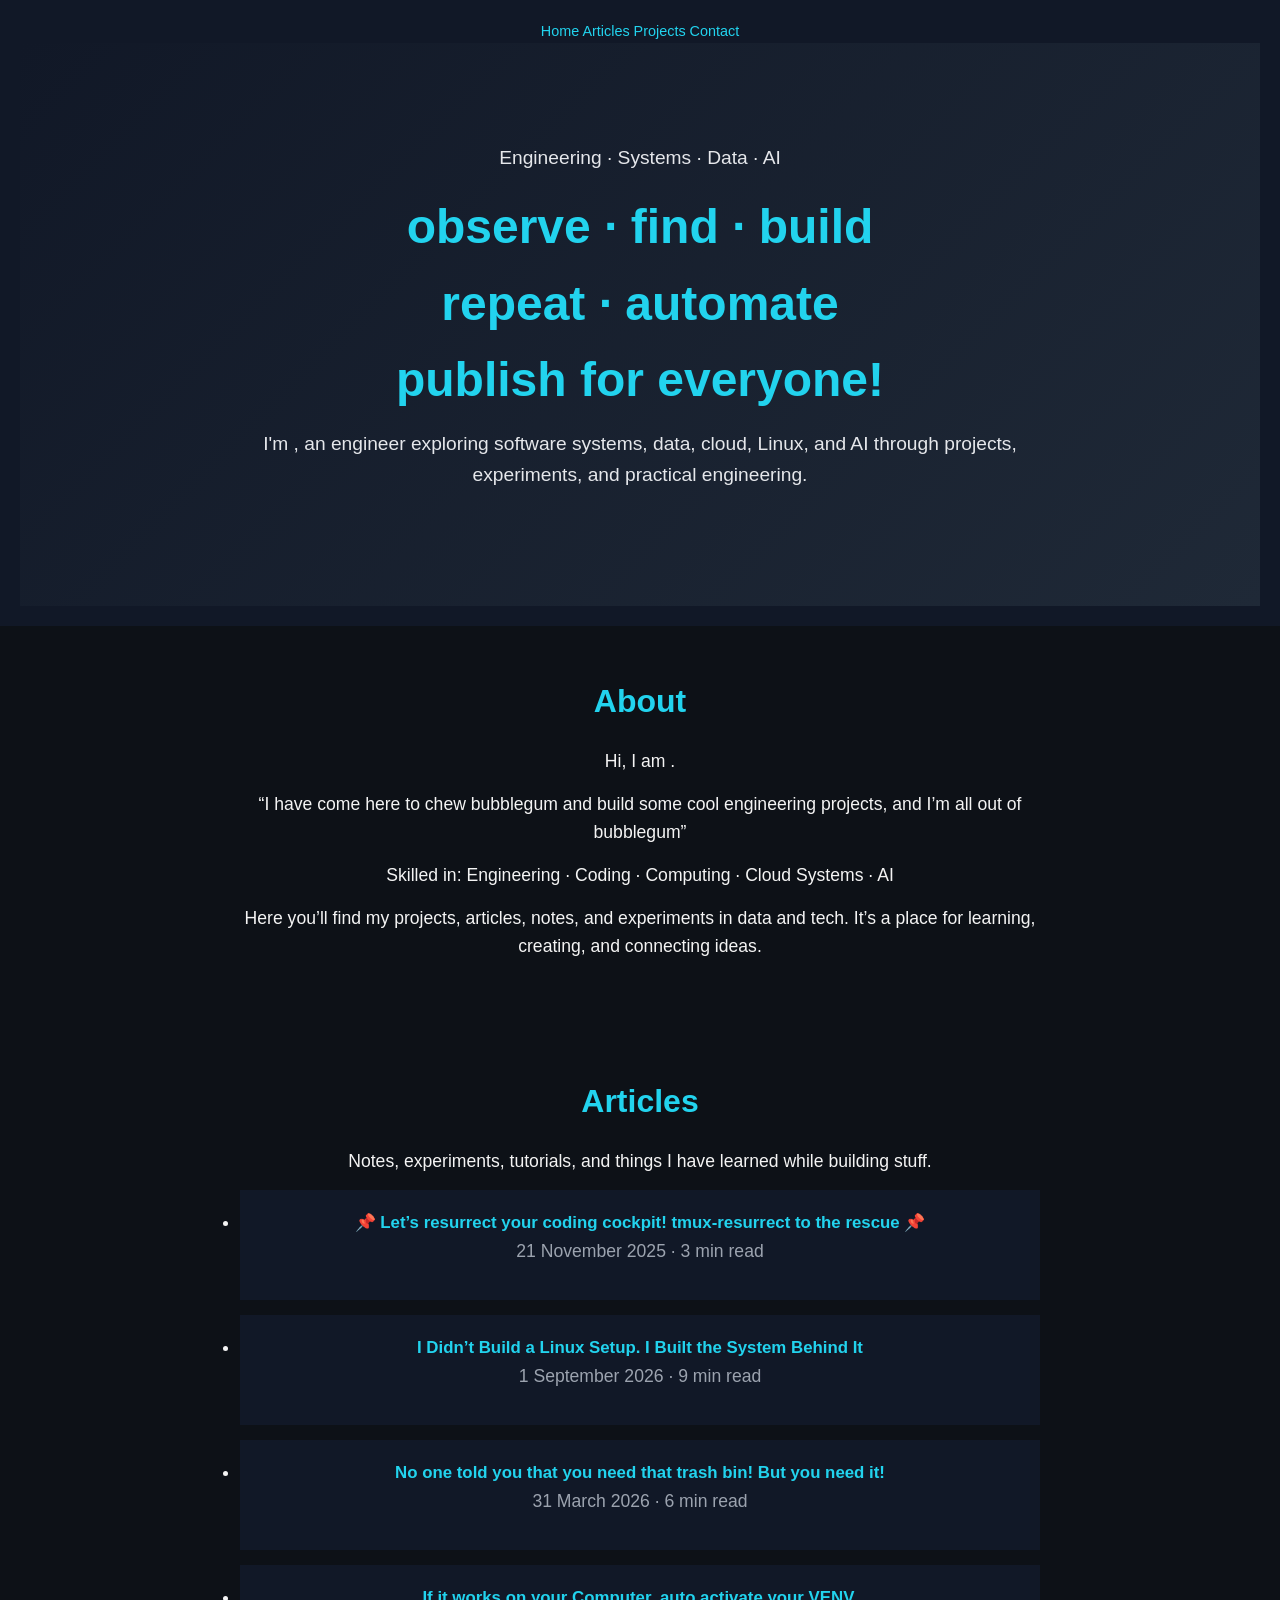
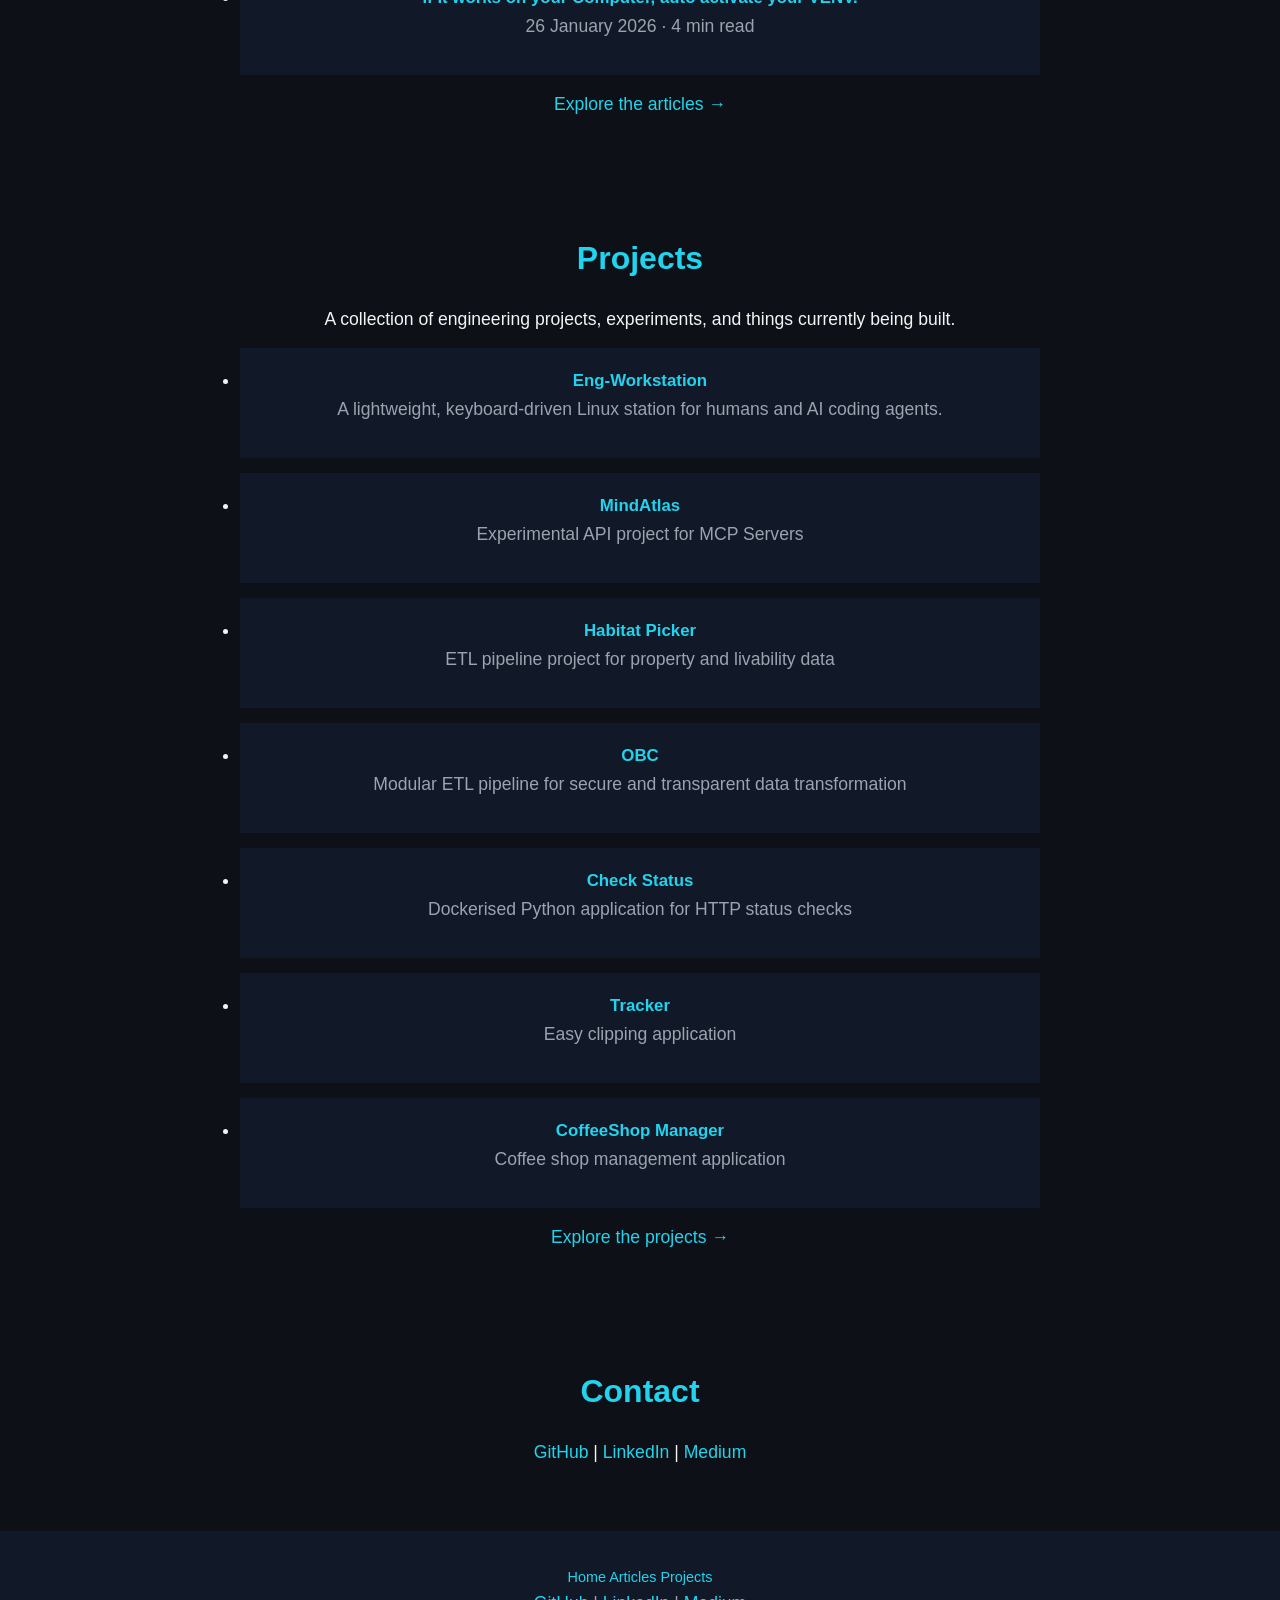
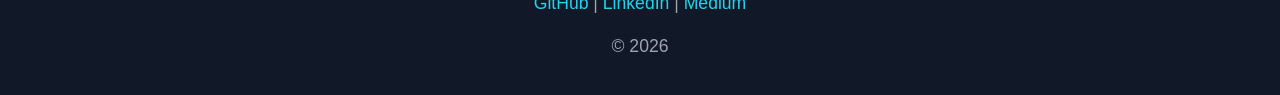
<file: index.html>
<!DOCTYPE html>
<html lang="en">
<head>
    <meta charset="UTF-8">

    <meta
        name="viewport"
        content="width=device-width, initial-scale=1.0"
    >

    <meta
        name="description"
        content="Software systems and engineering projects, articles, notes, and experiments."
    >

    <meta
        name="author"
        content="<ME>"
    >

    <title><ME> | A Data Access Layer</title>

    <link rel="canonical" href="https://www.<page_url>/">

    <meta property="og:title" content="<ME> | A Data Access Layer">
    <meta
        property="og:description"
        content="Software systems and engineering projects, articles, notes, and experiments."
    >
    <meta property="og:type" content="website">
    <meta property="og:url" content="https://www.<page_url>/">

    <link rel="stylesheet" href="/style.css">

    <link
        rel="apple-touch-icon"
        sizes="180x180"
        href="/images/home/logo.png"
    >

    <link
        rel="icon"
        type="image/png"
        sizes="192x192"
        href="/images/home/logo.png"
    >
</head>

<body>

<header class="site-header">

    <nav class="site-nav" aria-label="Main navigation">
        <a href="/">Home</a>
        <a href="/articles/">Articles</a>
        <a href="/#projects">Projects</a>
        <a href="/#contact">Contact</a>
    </nav>

    <div class="header-image-container"></div>

    <section class="hero" aria-labelledby="hero-title">

        <p class="hero-kicker">
            Engineering · Systems · Data · AI
        </p>

        <h1 id="hero-title">
            observe · find · build
            <br>
            repeat · automate
            <br>
            publish for everyone!
        </h1>

        <p class="hero-intro">
            I'm <ME>, an engineer exploring software systems,
            data, cloud, Linux, and AI through projects,
            experiments, and practical engineering.
        </p>

    </section>

</header>


<main>

    <!-- About -->

    <section class="about" id="about">

        <h2>About</h2>

        <p>
            Hi, I am <ME>.
        </p>

        <p>
            “I have come here to chew bubblegum and build some cool engineering projects, and I’m all out of bubblegum”
        </p>

        <p>
            Skilled in: Engineering · Coding · Computing · Cloud Systems · AI
        </p>

        <p>
            Here you’ll find my projects, articles, notes, and
            experiments in data and tech. It’s a place for learning,
            creating, and connecting ideas.
        </p>

    </section>


    <!-- Articles -->

    <section class="articles" id="articles">

        <h2>Articles</h2>

        <p>
            Notes, experiments, tutorials, and things I have learned
            while building stuff.
        </p>
            <ul class="article-list">

                <li class="article-list-item">
                    <article>
                        <header>
                            <h3>
                                <a href="/articles/tmux-resurrect/">
                                    📌 Let’s resurrect your coding cockpit! tmux-resurrect to the rescue 📌
                                </a>
                            </h3>

                            <p class="article-meta">
                                <time datetime="2025-11-21">
                                    21 November 2025
                                </time>
                                · 3 min read
                            </p>
                        </header>
                    </article>
                </li>

                <li class="article-list-item">
                    <article>
                        <header>
                            <h3>
                                <a href="/articles/linux-setup/">
                                    I Didn’t Build a Linux Setup. I Built the System Behind It
                                </a>
                            </h3>

                            <p class="article-meta">
                                <time datetime="2026-09-01">
                                    1 September 2026
                                </time>
                                · 9 min read
                            </p>
                        </header>
                    </article>
                </li>

                <li class="article-list-item">
                    <article>
                        <header>
                            <h3>
                                <a href="/articles/trash-bin/">
                                    No one told you that you need that trash bin! But you need it!
                                </a>
                            </h3>

                            <p class="article-meta">
                                <time datetime="2026-03-31">
                                    31 March 2026
                                </time>
                                · 6 min read
                            </p>
                        </header>
                    </article>
                </li>

                <li class="article-list-item">
                    <article>
                        <header>
                            <h3>
                                <a href="/articles/auto-activate-venv/">
                                    If it works on your Computer, auto activate your VENV.
                                </a>
                            </h3>

                            <p class="article-meta">
                                <time datetime="2026-01-26">
                                    26 January 2026
                                </time>
                                · 4 min read
                            </p>
                        </header>
                    </article>
                </li>
            </ul>

        <p>
            <a href="/articles/">
                Explore the articles →
            </a>
        </p>

    </section>


    <!-- Projects -->
    <section class="projects" id="projects">

        <h2>Projects</h2>

        <p>
            A collection of engineering projects, experiments,
            and things currently being built.
        </p>

        <ul class="project-list">

            <li class="project-list-item">
                <article>
                    <header>
                        <h3>
                            <a
                                href="https://github.com/<USER>/experimental_linux"
                                target="_blank"
                                rel="noopener noreferrer"
                            >
                                Eng-Workstation
                            </a>
                        </h3>
                            <p class="project-description">
                                A lightweight, keyboard-driven Linux station for humans and AI coding agents.
                            </p>
                    </header>
               </article>
            </li>

            <li class="project-list-item">
                <article>
                    <header>
                        <h3>
                            <a
                                href="https://github.com/<USER>/MindAtlas"
                                target="_blank"
                                rel="noopener noreferrer"
                            >
                                MindAtlas
                            </a>
                        </h3>
                            <p class="project-description">
                                Experimental API project for MCP Servers
                            </p>
                    </header>
               </article>
            </li>

            <li class="project-list-item">
                <article>
                    <header>
                        <h3>
                            <a
                                href="https://github.com/<USER>/Habitat_Picker"
                                target="_blank"
                                rel="noopener noreferrer"
                            >
                                Habitat Picker
                            </a>
                        </h3>
                            <p class="project-description">
                                ETL pipeline project for property and livability data
                            </p>
                    </header>
                </article>
            </li>

            <li class="project-list-item">
                <article>
                    <header>
                        <h3>
                            <a
                                href="https://github.com/<USER>/OBC"
                                target="_blank"
                                rel="noopener noreferrer"
                            >
                                OBC
                            </a>
                        </h3>
              
                        <p class="project-description">
                            Modular ETL pipeline for secure and transparent data transformation
                        </p>
                    </header>
                </article>
            </li>

            <li class="project-list-item">
                <article>
                    <header>
                        <h3>
                            <a
                                href="https://github.com/<USER>/check_status"
                                target="_blank"
                                rel="noopener noreferrer"
                            >
                                Check Status
                            </a>
                        </h3>

                        <p class="project-description">
                            Dockerised Python application for HTTP status checks
                        </p>
                    </header>
                </article>
            </li>

            <li class="project-list-item">
                <article>
                    <header>
                        <h3>
                            <a
                                href="https://github.com/<USER>/Tracker"
                                target="_blank"
                                rel="noopener noreferrer"
                            >
                                Tracker
                            </a>
                        </h3>

                        <p class="project-description">
                            Easy clipping application
                        </p>
                    </header>
                </article>
            </li>

            <li class="project-list-item">
                <article>
                    <header>
                        <h3>
                            <a
                                href="https://github.com/<USER>/CoffeeShop_Manager"
                                target="_blank"
                                rel="noopener noreferrer"
                            >
                                CoffeeShop Manager
                            </a>
                        </h3>

                        <p class="project-description">
                            Coffee shop management application
                        </p>
                    </header>
                </article>
            </li>

        </ul>

        <p>
            <a href="https://github.com/<USER>" target="_blank">
                Explore the projects →</a>         <!-- later redirect internal -->
        </p>

    </section>

    <!-- Contact Section -->
    <section class="contact" id="contact">
        <h2>Contact</h2>
            <p>
              <a href="https://github.com/<USER>"         target="_blank">GitHub</a> |
              <a href="https://www.linkedin.com/in/<linkedin_url>" target="_blank">LinkedIn</a> |
              <a href="https://medium.com/@<USER>"        target="_blank">Medium</a>
            </p>
    </section>

</main>

<!-- Decorative Footer -->
<footer class="site-footer">

    <div class="footer-image-container"></div>

    <div class="footer-content">

        <p class="footer-site-name">
            <page_url>
        </p>

        <nav class="footer-nav" aria-label="Footer navigation">
            <a href="/">Home</a>
            <a href="/articles/">Articles</a>
            <a href="/#projects">Projects</a>
        </nav>

        <p class="footer-links">
            <a
                href="https://github.com/<USER>"
                target="_blank"
                rel="noopener noreferrer"
            >
                GitHub
            </a>
            |
            <a
                href="https://www.linkedin.com/in/<linkedin_url>"
                target="_blank"
                rel="noopener noreferrer"
            >
                LinkedIn
            </a>
            |
            <a
                href="https://medium.com/@<USER>"
                target="_blank"
                rel="noopener noreferrer"
            >
                Medium
            </a>
        </p>

        <p class="footer-copyright">
            © 2026 <ME>
        </p>

    </div>

</footer>

</body>
</html>
</file>
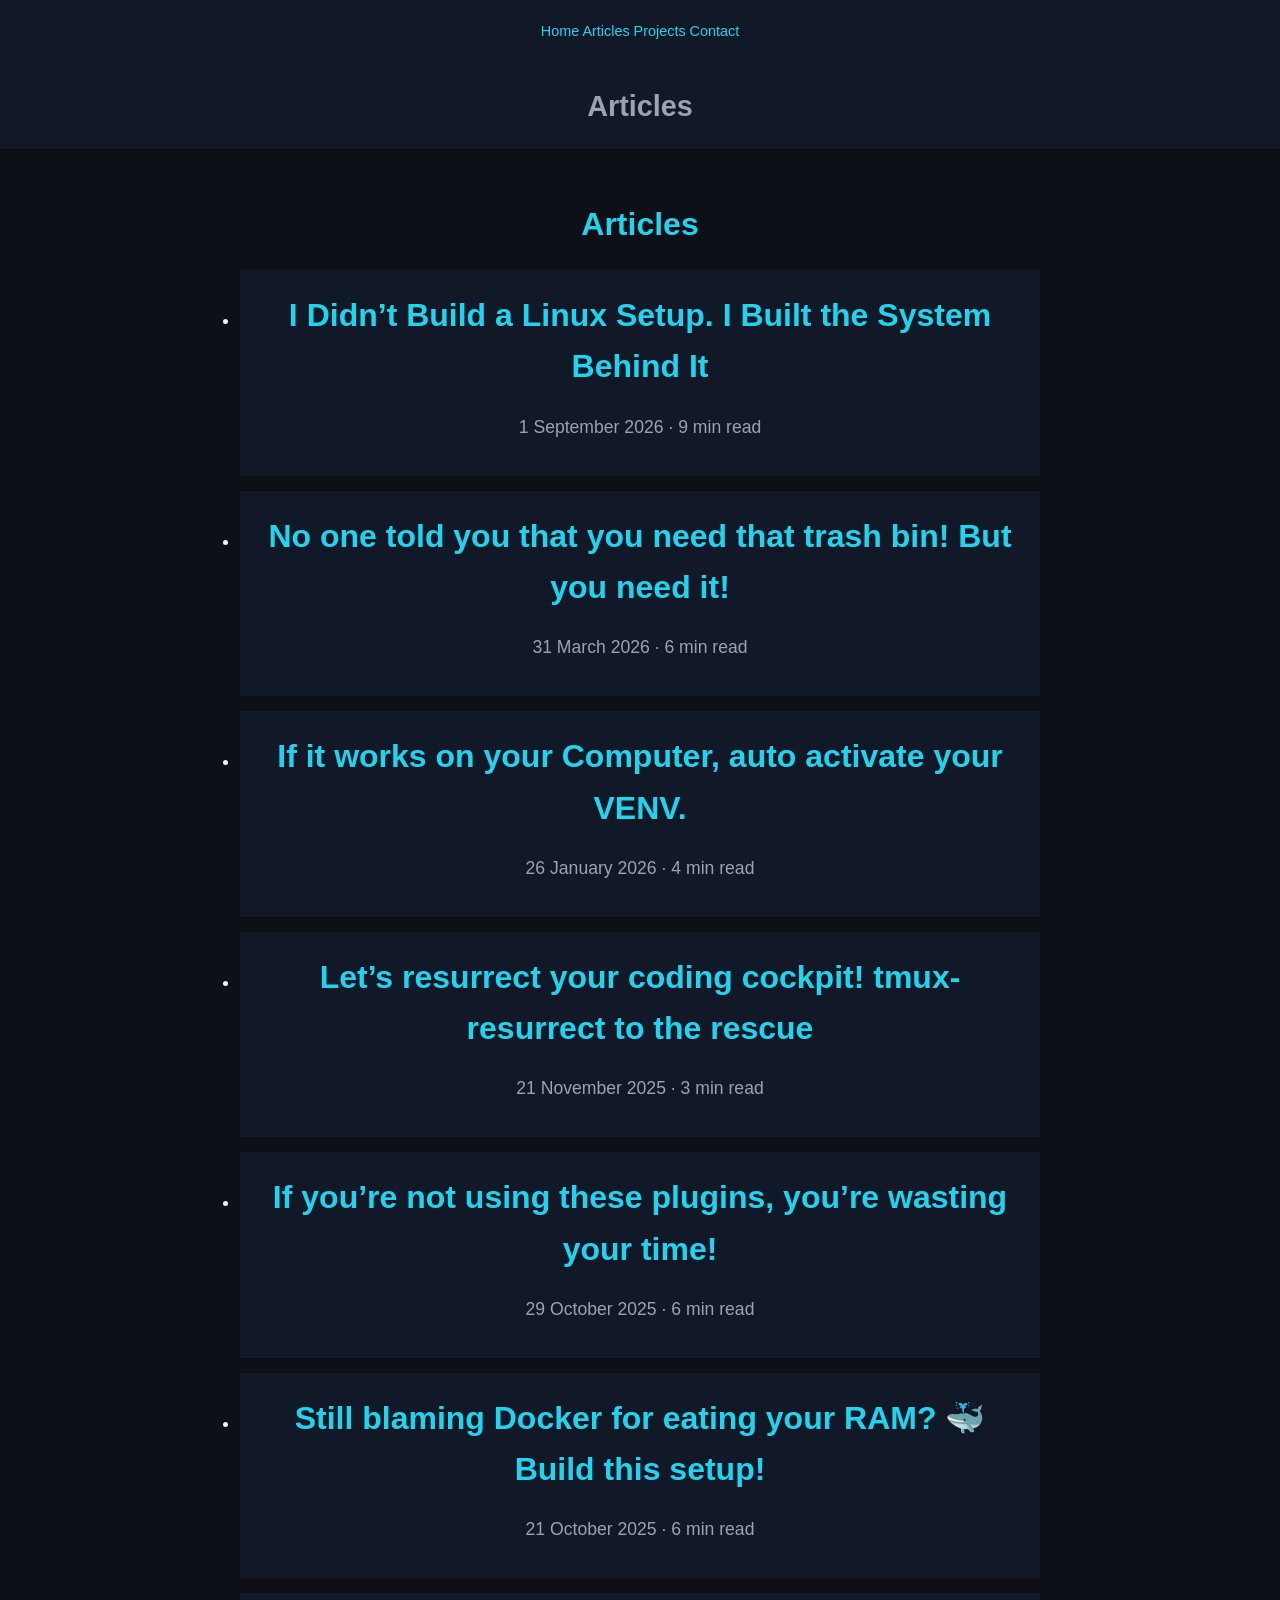
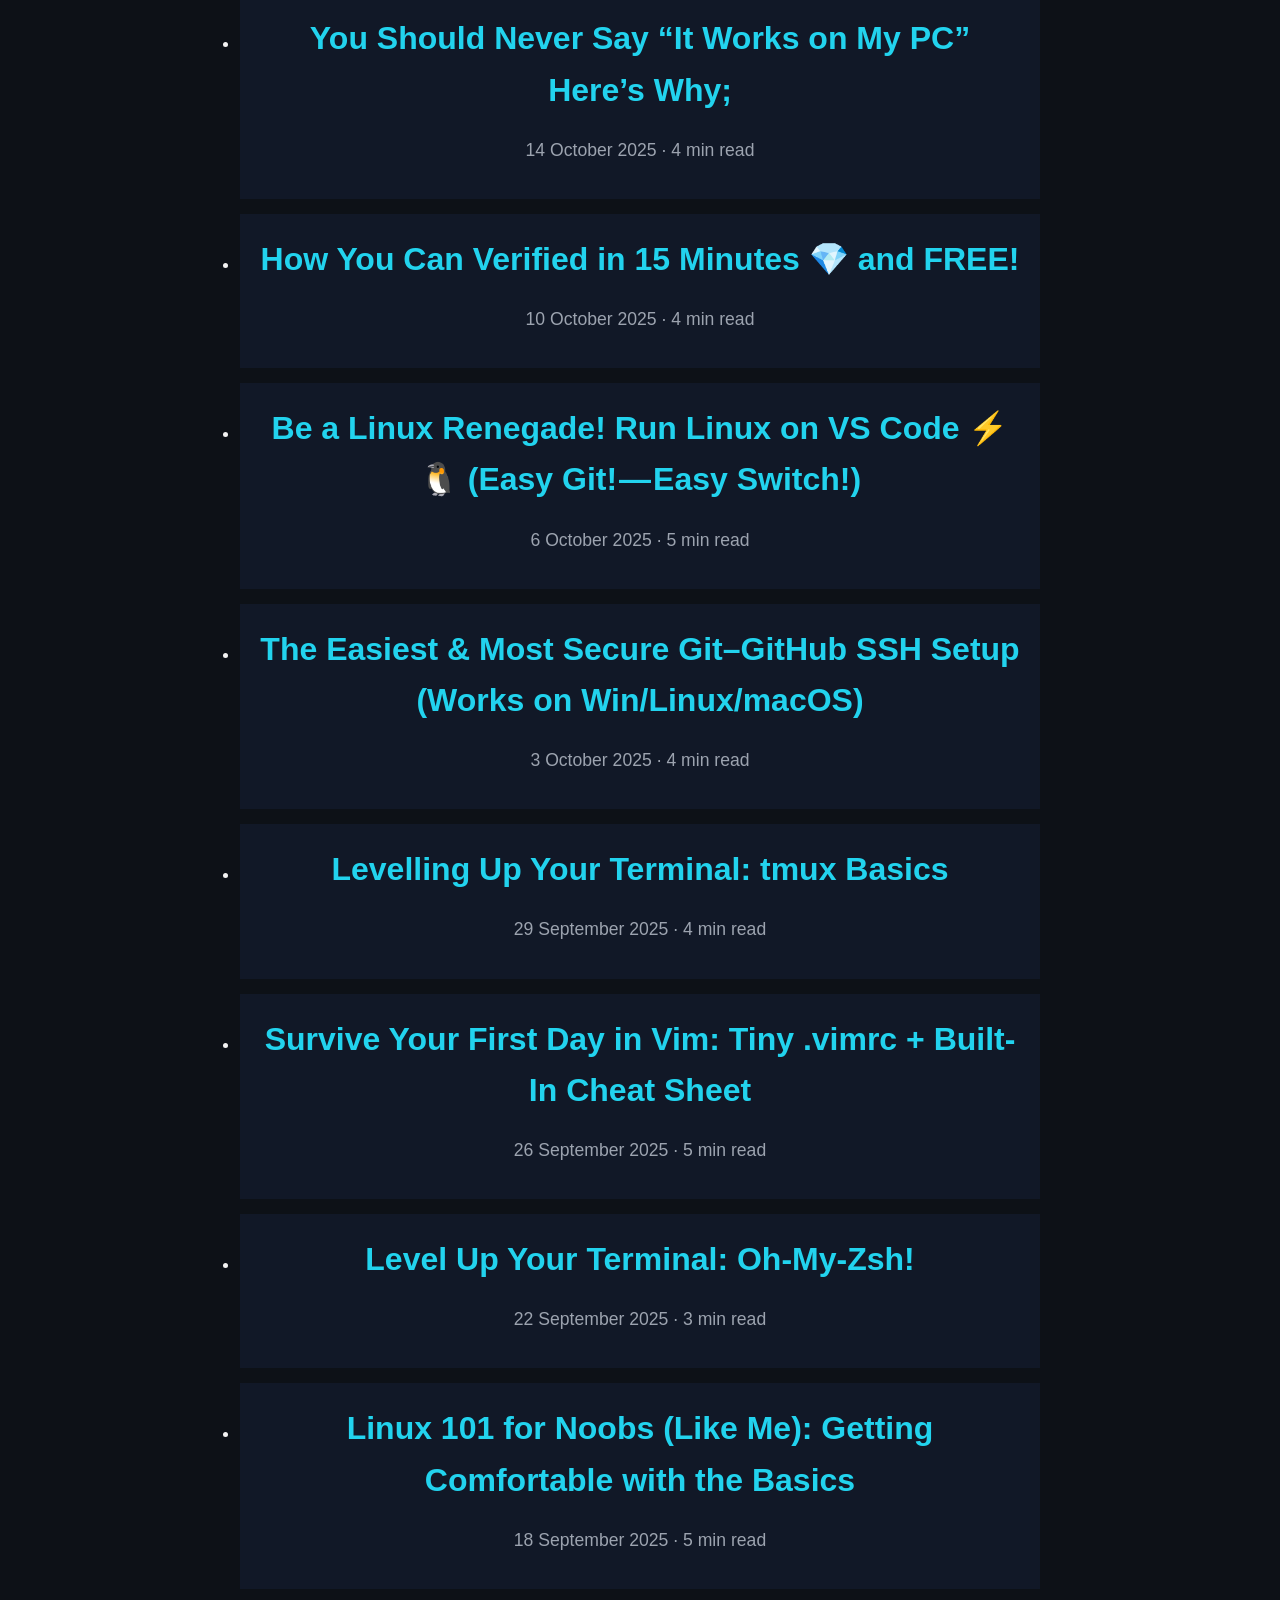
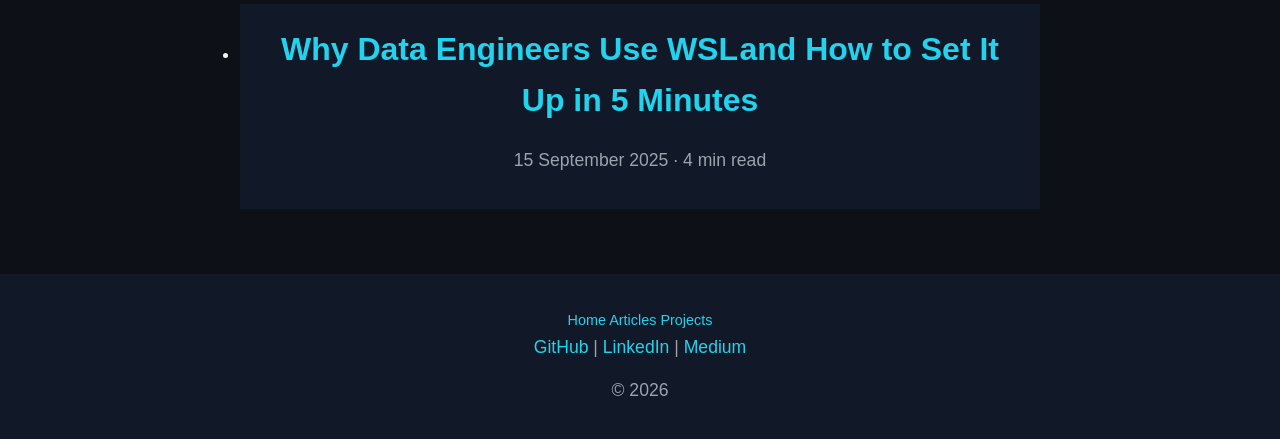
<file: articles/index.html>
<!DOCTYPE html>
<html lang="en">
<head>
    <meta charset="UTF-8">
    <meta name="viewport" content="width=device-width, initial-scale=1.0">

    <title>Articles | A.DAL</title>

    <meta
        name="description"
        content="Technical articles, notes, experiments, and lessons from my engineering journey."
    >

    <meta
        name="author"
        content="<ME>"
    >

    <link rel="canonical" href="https://www.<page_url>/articles/">

    <meta property="og:title" content="Articles | A.DAL">
    <meta
        property="og:description"
        content="Technical articles, notes, experiments, and lessons from my engineering journey."
    >
    <meta property="og:type" content="website">
    <meta property="og:url" content="https://www.<page_url>/articles/">

    <link rel="stylesheet" href="/style.css">

    <link
        rel="apple-touch-icon"
        sizes="180x180"
        href="/images/home/logo.png"
    >

    <link
        rel="icon"
        type="image/png"
        sizes="192x192"
        href="/images/home/logo.png"
    >
</head>

<body>

    <header class="site-header">

        <nav class="site-nav" aria-label="Main navigation">
            <a href="/">Home</a>
            <a href="/articles/">Articles</a>
            <a href="/#projects">Projects</a>
            <a href="/#contact">Contact</a>
        </nav>

    <div class="header-image-container"></div>

    </header>

    <main>

        <header class="page-header">
            <h1>Articles</h1>
        </header>

        <section aria-labelledby="articles-heading">

            <h2 id="articles-heading" class="visually-hidden">
                Articles
            </h2>

            <ul class="article-list">

                <li class="article-list-item">
                    <article>
                        <header>
                            <h2>
                                <a href="/articles/linux-setup/">
                                    I Didn’t Build a Linux Setup. I Built the System Behind It
                                </a>
                            </h2>

                            <p class="article-meta">
                                <time datetime="2026-09-01">
                                    1 September 2026
                                </time>
                                · 9 min read
                            </p>
                        </header>
                    </article>
                </li>

                <li class="article-list-item">
                    <article>
                        <header>
                            <h2>
                                <a href="/articles/trash-bin/">
                                    No one told you that you need that trash bin! But you need it!
                                </a>
                            </h2>

                            <p class="article-meta">
                                <time datetime="2026-03-31">
                                    31 March 2026
                                </time>
                                · 6 min read
                            </p>
                        </header>
                    </article>
                </li>

                <li class="article-list-item">
                    <article>
                        <header>
                            <h2>
                                <a href="/articles/auto-activate-venv/">
                                    If it works on your Computer, auto activate your VENV.
                                </a>
                            </h2>

                            <p class="article-meta">
                                <time datetime="2026-01-26">
                                    26 January 2026
                                </time>
                                · 4 min read
                            </p>
                        </header>
                    </article>
                </li>

                <li class="article-list-item">
                    <article>
                        <header>
                            <h2>
                                <a href="/articles/tmux-resurrect/">
                                    Let’s resurrect your coding cockpit! tmux-resurrect to the rescue
                                </a>
                            </h2>

                            <p class="article-meta">
                                <time datetime="2025-11-21">
                                    21 November 2025
                                </time>
                                · 3 min read
                            </p>
                        </header>
                    </article>
                </li>

                <li class="article-list-item">
                    <article>
                        <header>
                            <h2>
                                <a href="/articles/tmux-plugins/">
                                    If you’re not using these plugins, you’re wasting your time!
                                </a>
                            </h2>

                            <p class="article-meta">
                                <time datetime="2025-10-29">
                                    29 October 2025
                                </time>
                                · 6 min read
                            </p>
                        </header>
                    </article>
                </li>

                <li class="article-list-item">
                    <article>
                        <header>
                            <h2>
                                <a href="/articles/docker-ram/">
                                    Still blaming Docker for eating your RAM? 🐳 Build this setup!
                                </a>
                            </h2>

                            <p class="article-meta">
                                <time datetime="2025-10-21">
                                    21 October 2025
                                </time>
                                · 6 min read
                            </p>
                        </header>
                    </article>
                </li>

                <li class="article-list-item">
                    <article>
                        <header>
                            <h2>
                                <a href="/articles/works-on-my-pc/">
                                    You Should Never Say “It Works on My PC” Here’s Why;
                                </a>
                            </h2>

                            <p class="article-meta">
                                <time datetime="2025-10-14">
                                    14 October 2025
                                </time>
                                · 4 min read
                            </p>
                        </header>
                    </article>
                </li>

                <li class="article-list-item">
                    <article>
                        <header>
                            <h2>
                                <a href="/articles/verified-in-15-minutes/">
                                    How You Can Verified in 15 Minutes 💎 and FREE!
                                </a>
                            </h2>

                            <p class="article-meta">
                                <time datetime="2025-10-10">
                                    10 October 2025
                                </time>
                                · 4 min read
                            </p>
                        </header>
                    </article>
                </li>

                <li class="article-list-item">
                    <article>
                        <header>
                            <h2>
                                <a href="/articles/linux-on-vscode/">
                                    Be a Linux Renegade! Run Linux on VS Code ⚡🐧
                                    (Easy Git! — Easy Switch!)
                                </a>
                            </h2>

                            <p class="article-meta">
                                <time datetime="2025-10-06">
                                    6 October 2025
                                </time>
                                · 5 min read
                            </p>
                        </header>
                    </article>
                </li>

                <li class="article-list-item">
                    <article>
                        <header>
                            <h2>
                                <a href="/articles/git-github-setup/">
                                    The Easiest & Most Secure Git–GitHub SSH Setup (Works on Win/Linux/macOS)
                                </a>
                            </h2>

                            <p class="article-meta">
                                <time datetime="2025-10-03">
                                    3 October 2025
                                </time>
                                · 4 min read
                            </p>
                        </header>
                    </article>
                </li>

                <li class="article-list-item">
                    <article>
                        <header>
                            <h2>
                                <a href="/articles/tmux-basics/">
                                    Levelling Up Your Terminal: tmux Basics
                                </a>
                            </h2>

                            <p class="article-meta">
                                <time datetime="2025-09-29">
                                    29 September 2025
                                </time>
                                · 4 min read
                            </p>
                        </header>
                    </article>
                </li>

                <li class="article-list-item">
                    <article>
                        <header>
                            <h2>
                                <a href="/articles/vim-first-day/">
                                    Survive Your First Day in Vim: Tiny .vimrc + Built-In Cheat Sheet
                                </a>
                            </h2>

                            <p class="article-meta">
                                <time datetime="2025-09-26">
                                    26 September 2025
                                </time>
                                · 5 min read
                            </p>
                        </header>
                    </article>
                </li>

                <li class="article-list-item">
                    <article>
                        <header>
                            <h2>
                                <a href="/articles/oh-my-zsh/">
                                    Level Up Your Terminal: Oh-My-Zsh!
                                </a>
                            </h2>

                            <p class="article-meta">
                                <time datetime="2025-09-22">
                                    22 September 2025
                                </time>
                                · 3 min read
                            </p>
                        </header>
                    </article>
                </li>

                <li class="article-list-item">
                    <article>
                        <header>
                            <h2>
                                <a href="/articles/linux-101/">
                                    Linux 101 for Noobs (Like Me): Getting Comfortable with the Basics
                                </a>
                            </h2>

                            <p class="article-meta">
                                <time datetime="2025-09-18">
                                    18 September 2025
                                </time>
                                · 5 min read
                            </p>
                        </header>
                    </article>
                </li>

                <li class="article-list-item">
                    <article>
                        <header>
                            <h2>
                                <a href="/articles/wsl-for-data-engineers/">
                                    Why Data Engineers Use WSL and How to Set It Up in 5 Minutes
                                </a>
                            </h2>

                            <p class="article-meta">
                                <time datetime="2025-09-15">
                                    15 September 2025
                                </time>
                                · 4 min read
                            </p>
                        </header>
                    </article>
                </li>

            </ul>

        </section>

    </main>

<footer class="site-footer">

    <div class="footer-image-container"></div>

    <div class="footer-content">

        <p class="footer-site-name">
            <page_url>
        </p>

        <nav class="footer-nav" aria-label="Footer navigation">
            <a href="/">Home</a>
            <a href="/articles/">Articles</a>
            <a href="/#projects">Projects</a>
        </nav>

        <p class="footer-links">
            <a
                href="https://github.com/<USER>"
                target="_blank"
                rel="noopener noreferrer"
            >
                GitHub
            </a>
            |
            <a
                href="https://www.linkedin.com/in/<linkedin_url>"
                target="_blank"
                rel="noopener noreferrer"
            >
                LinkedIn
            </a>
            |
            <a
                href="https://medium.com/@<USER>"
                target="_blank"
                rel="noopener noreferrer"
            >
                Medium
            </a>
        </p>

        <p class="footer-copyright">
            © 2026 <ME>
        </p>

    </div>

</footer>

</body>
</html>
</file>
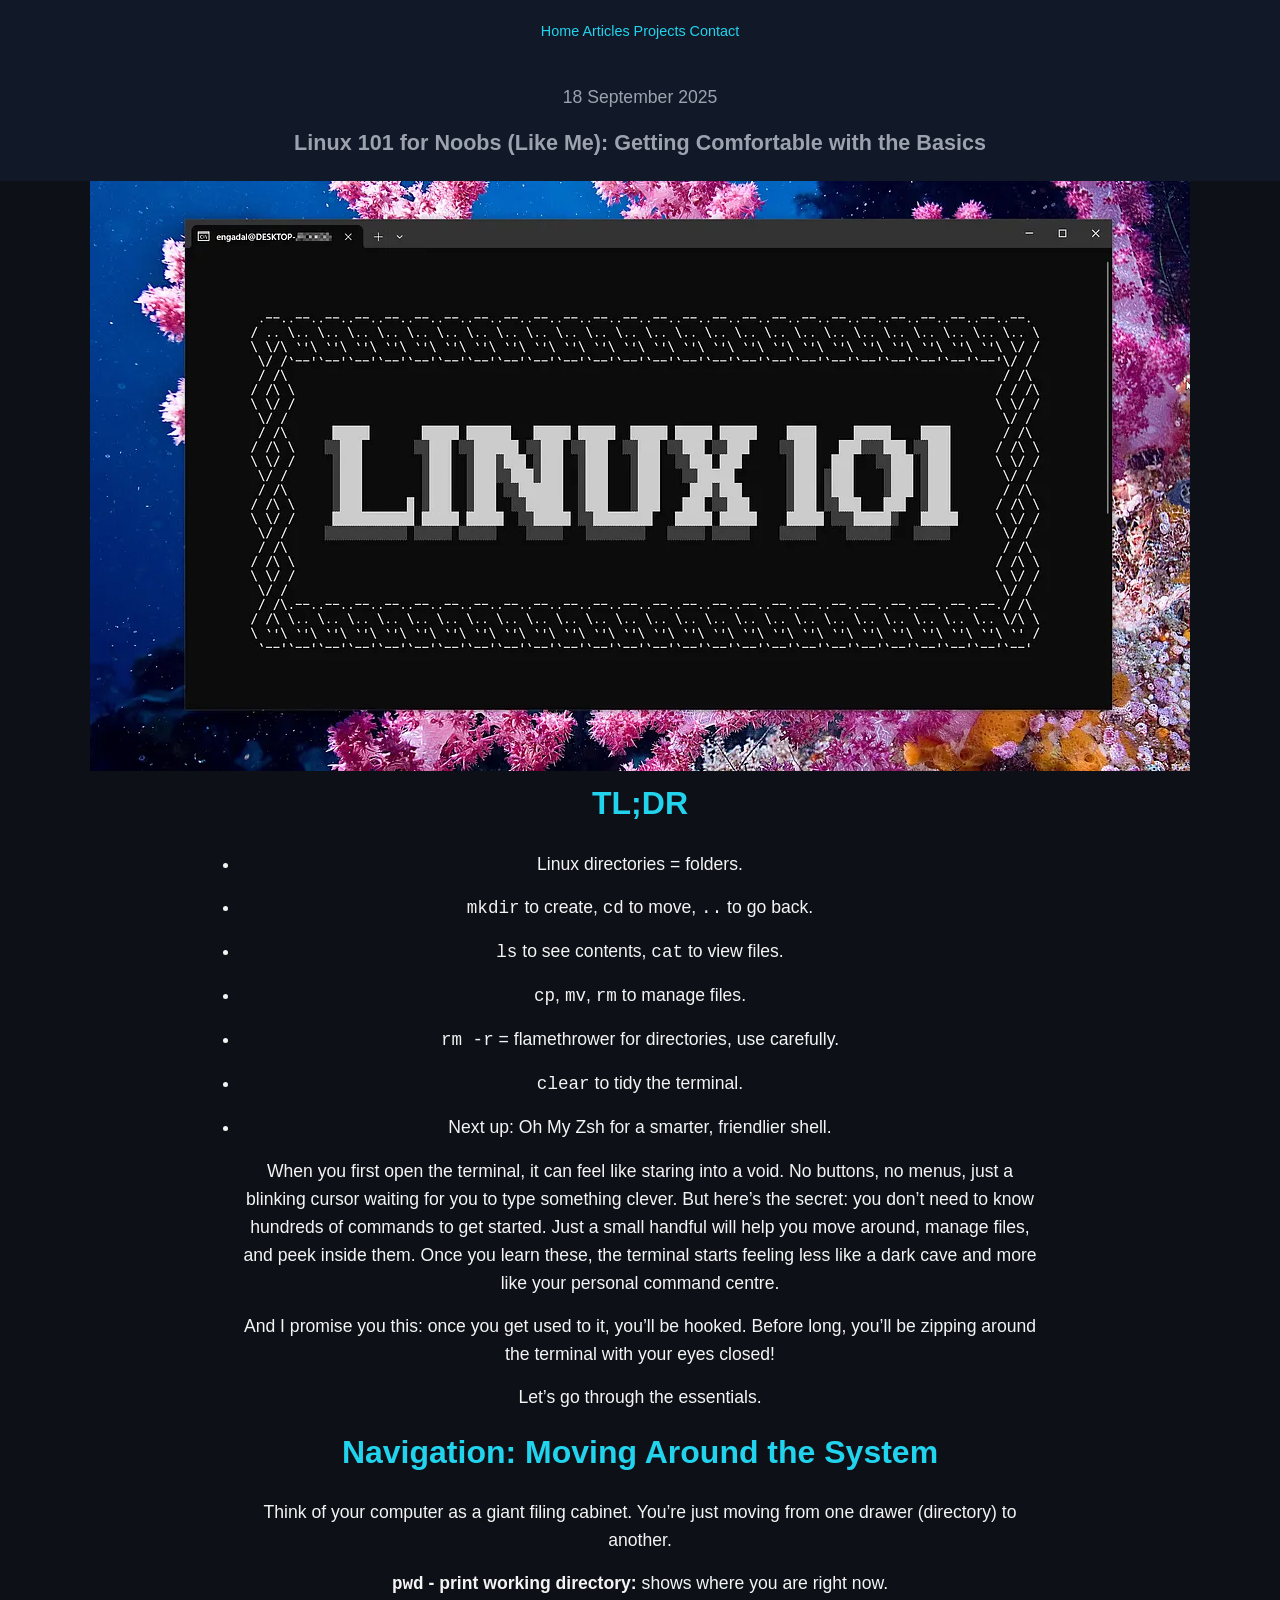
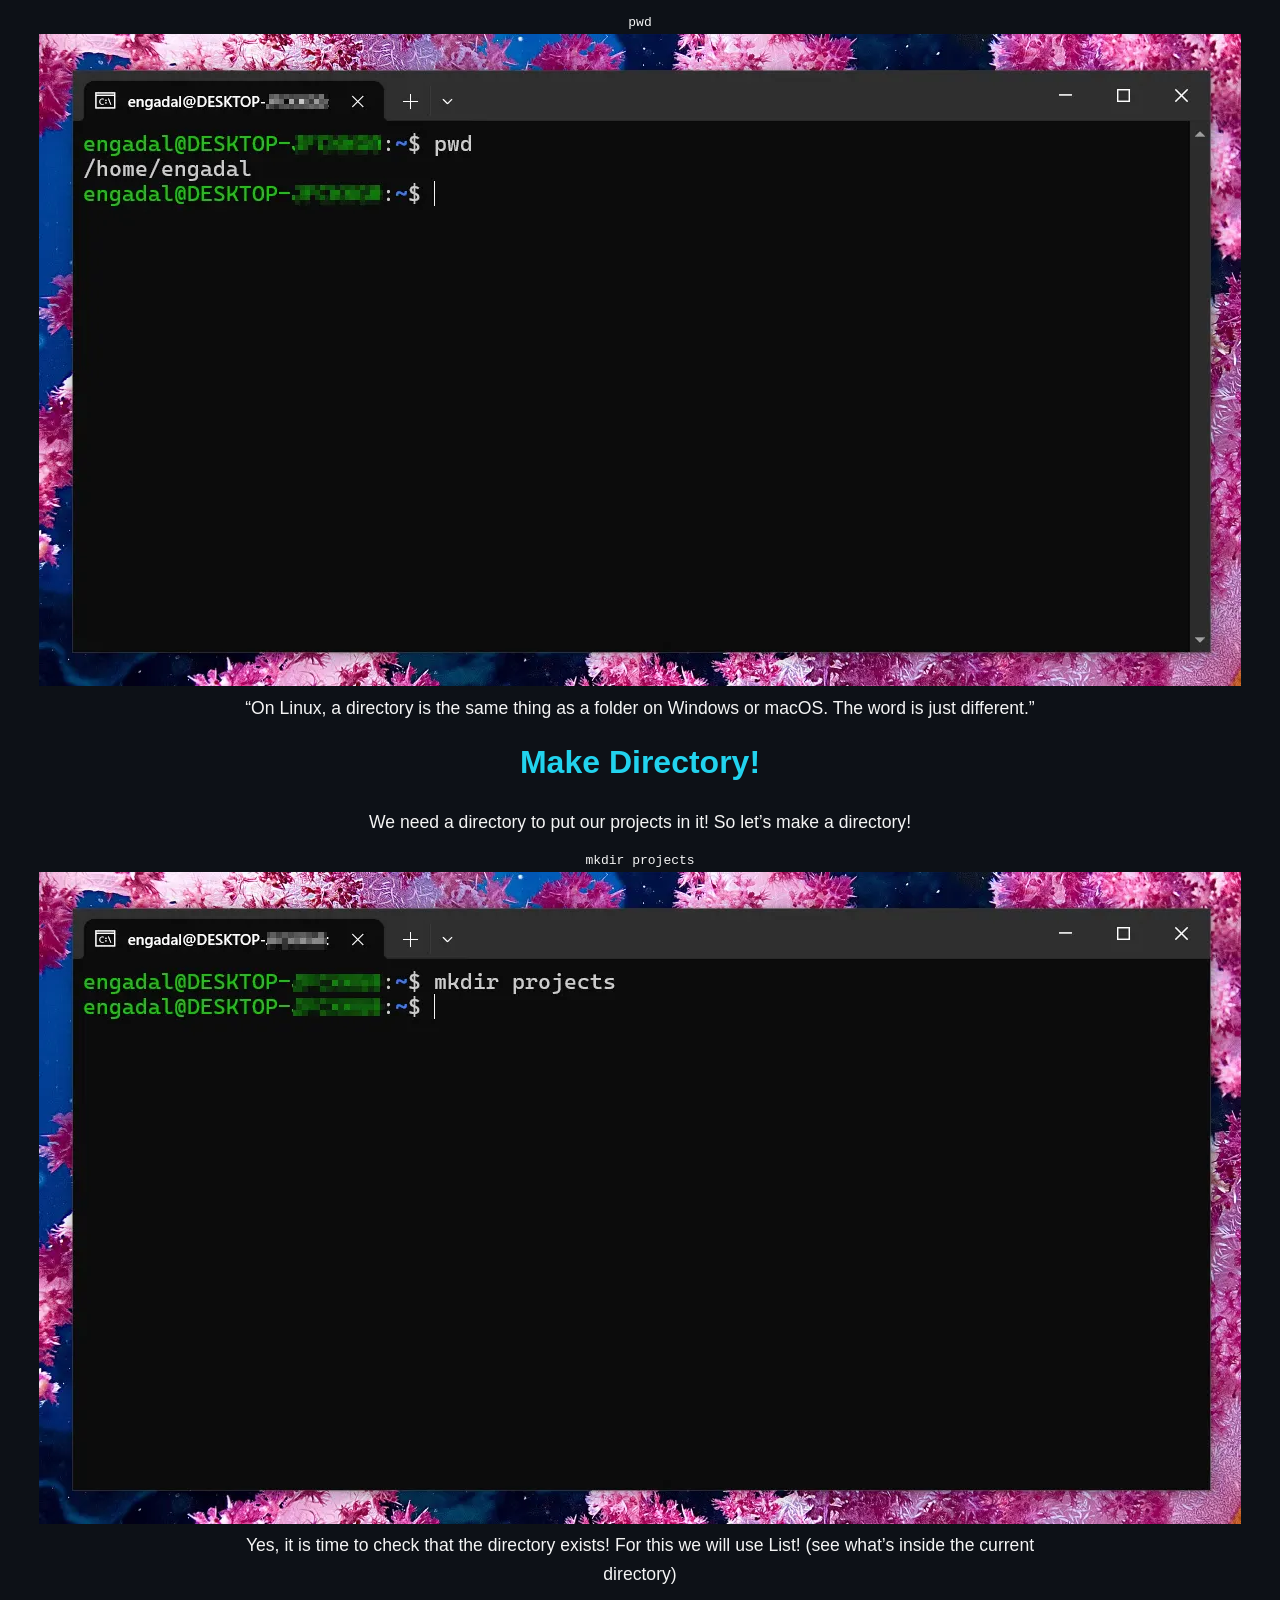
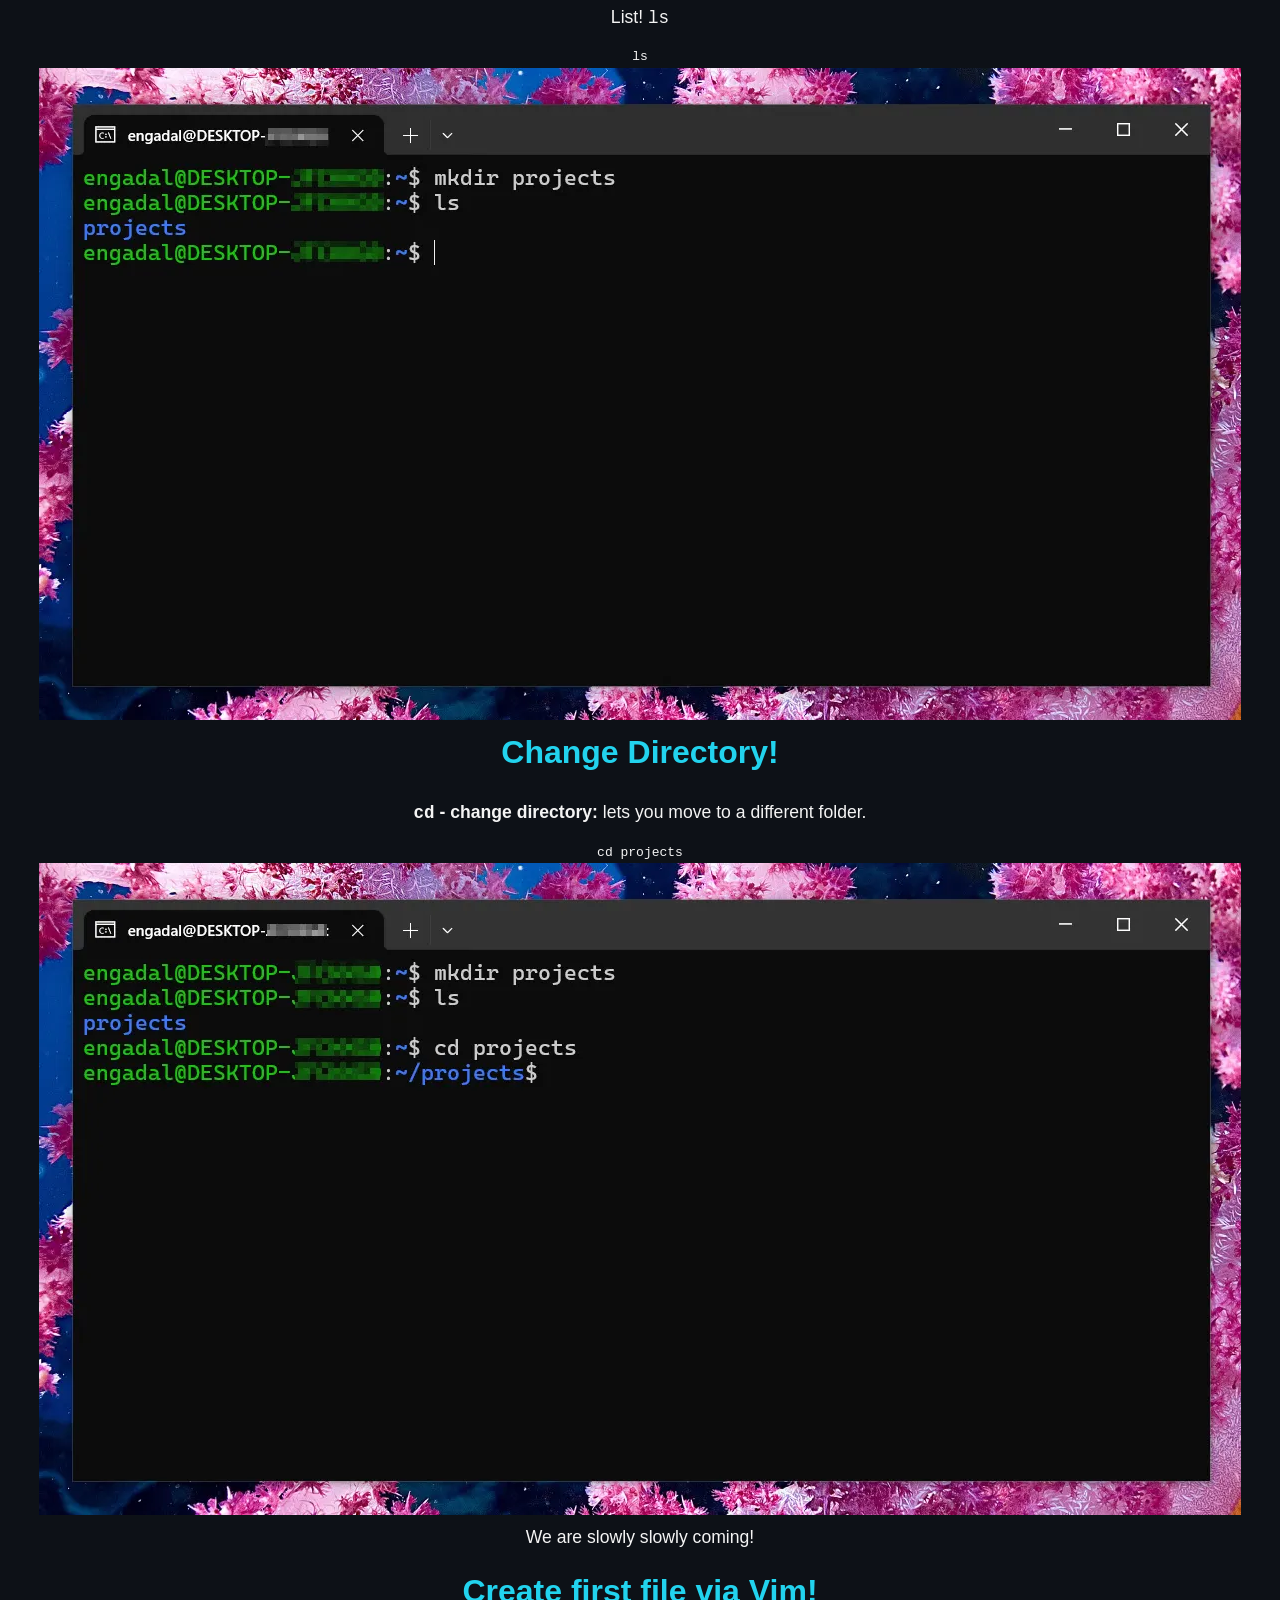
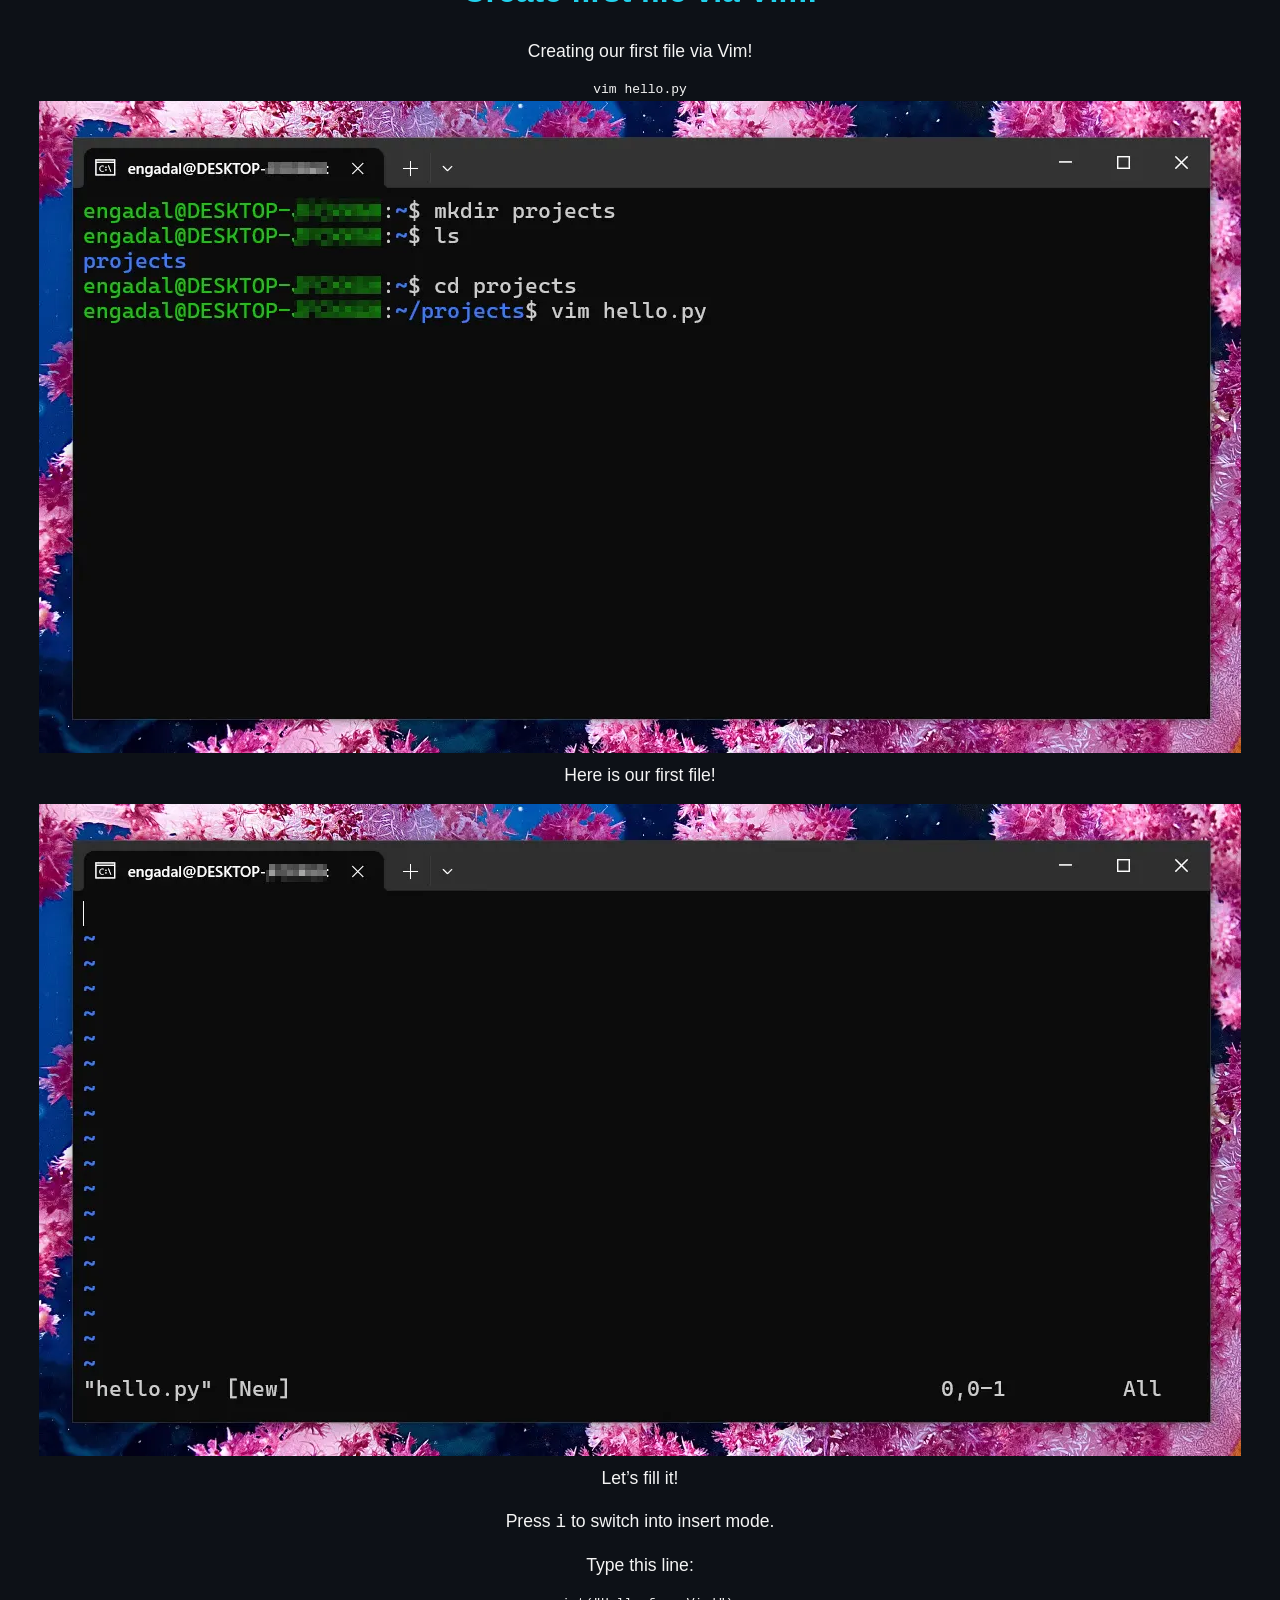
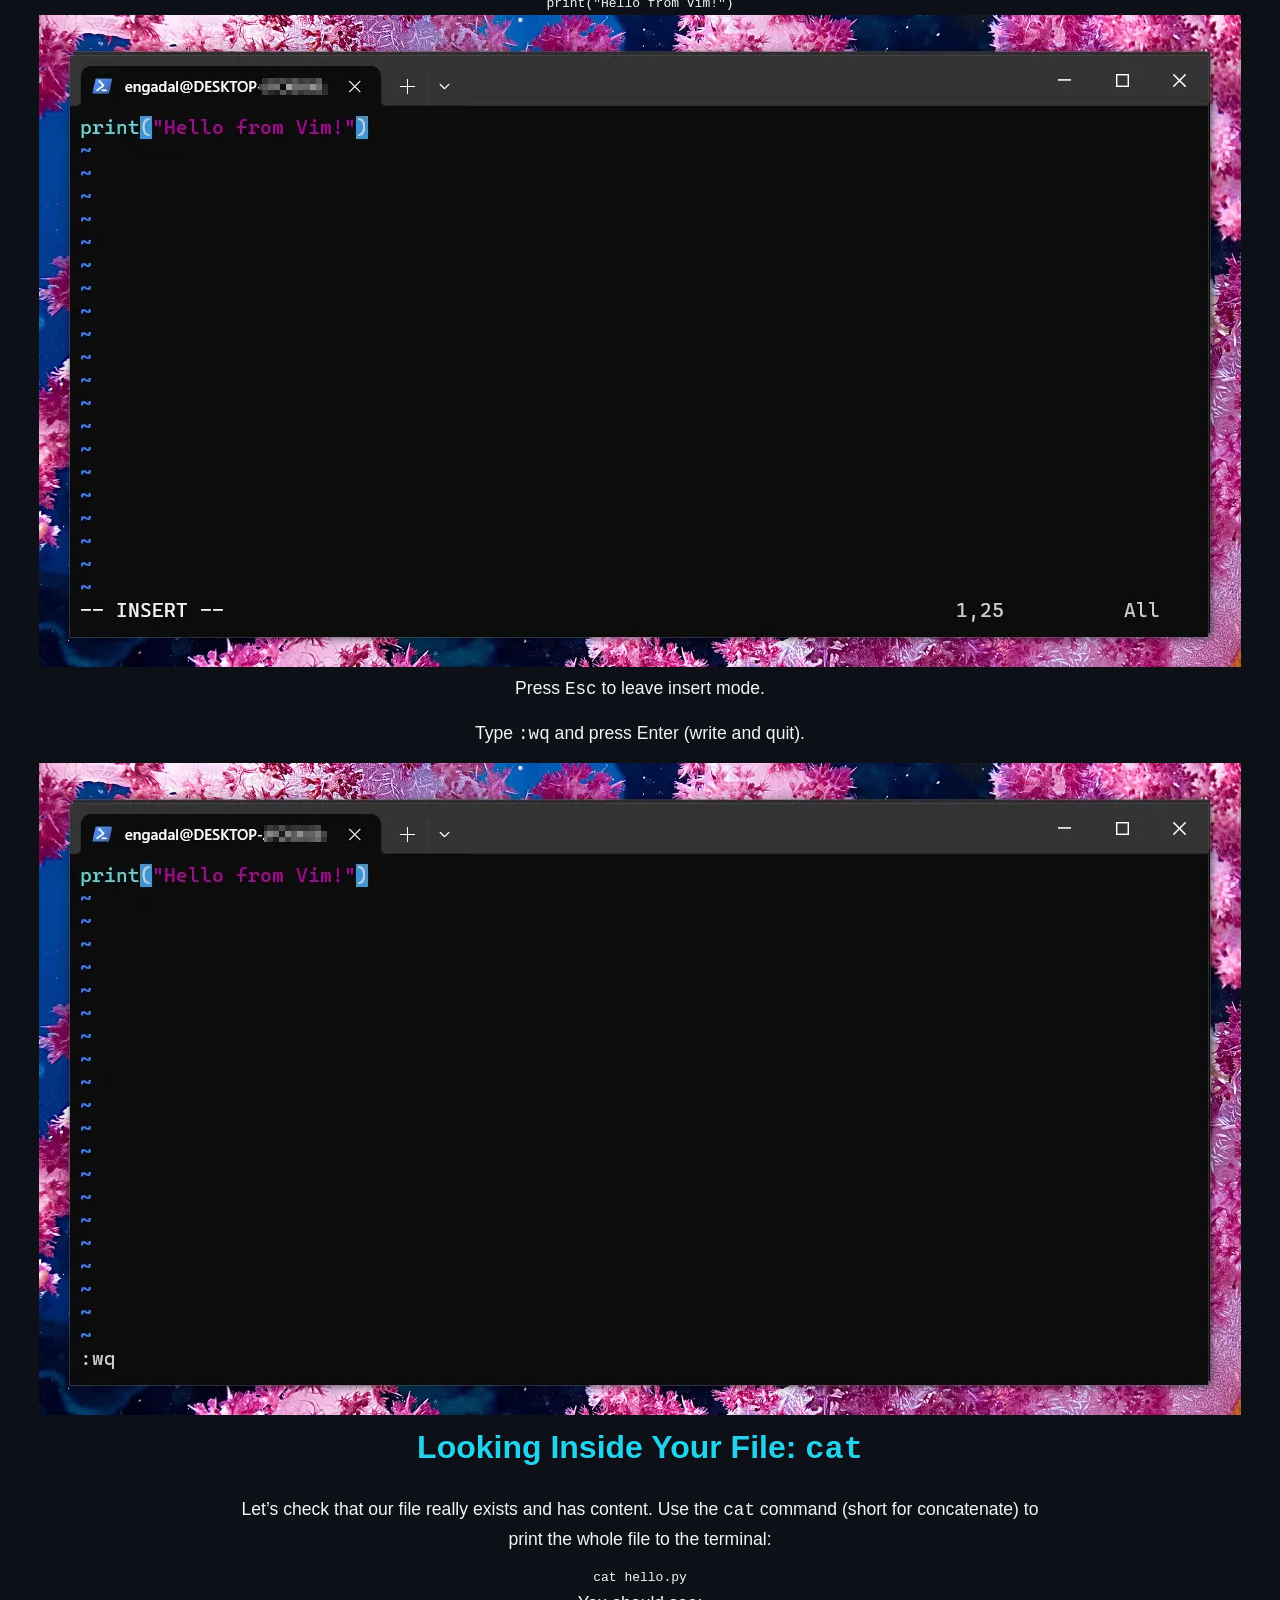
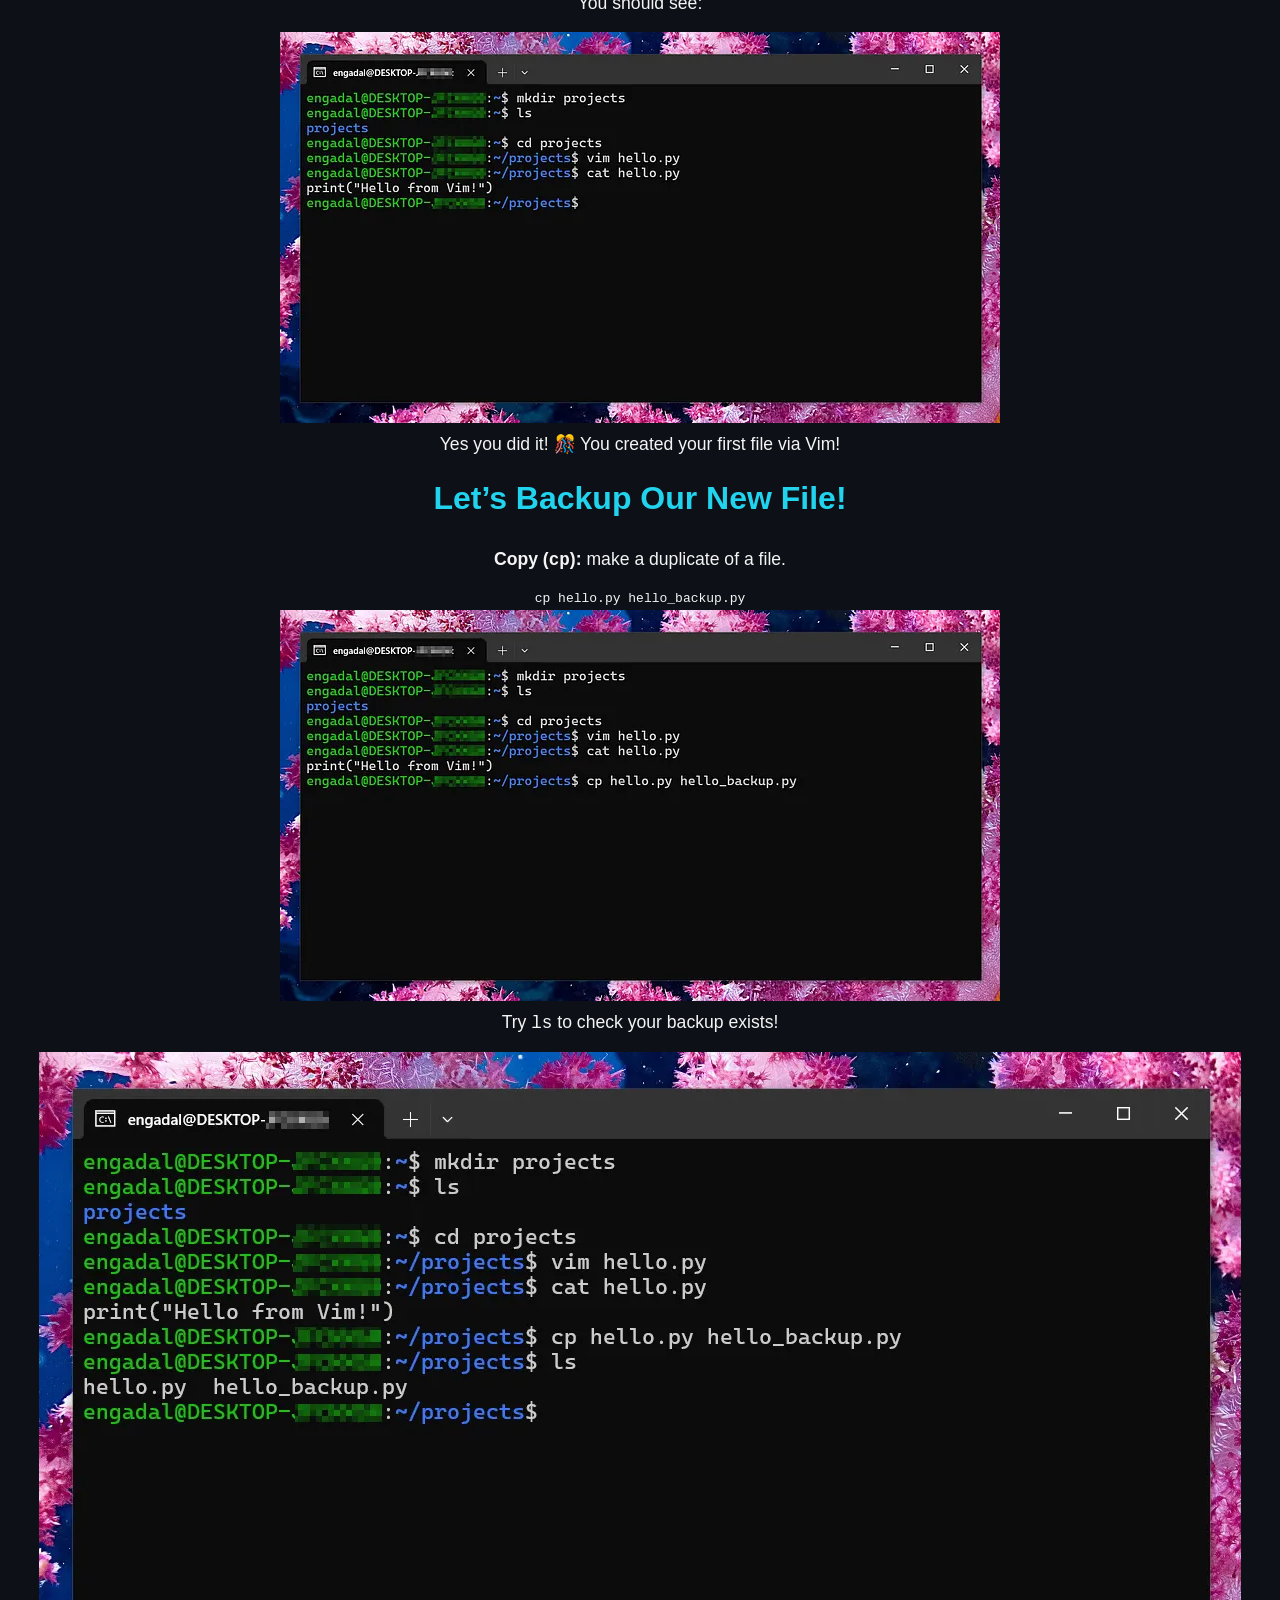
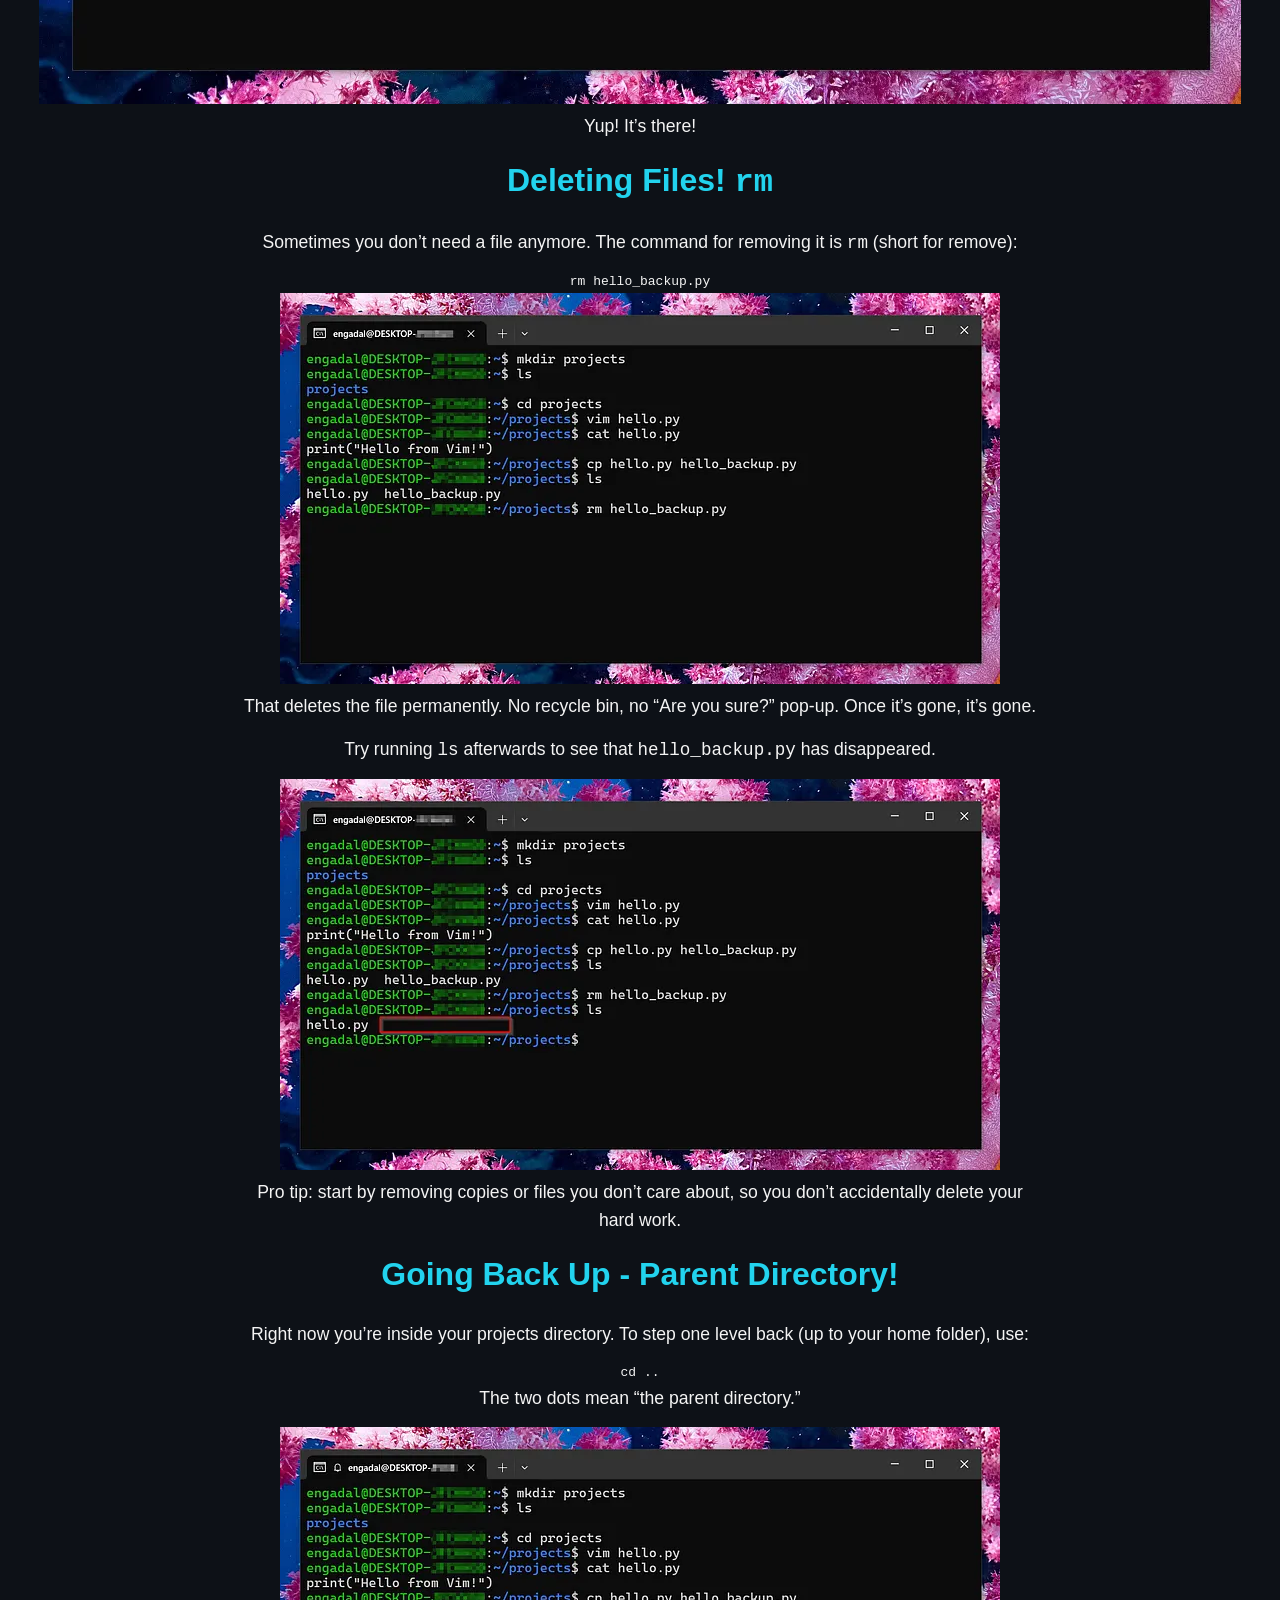
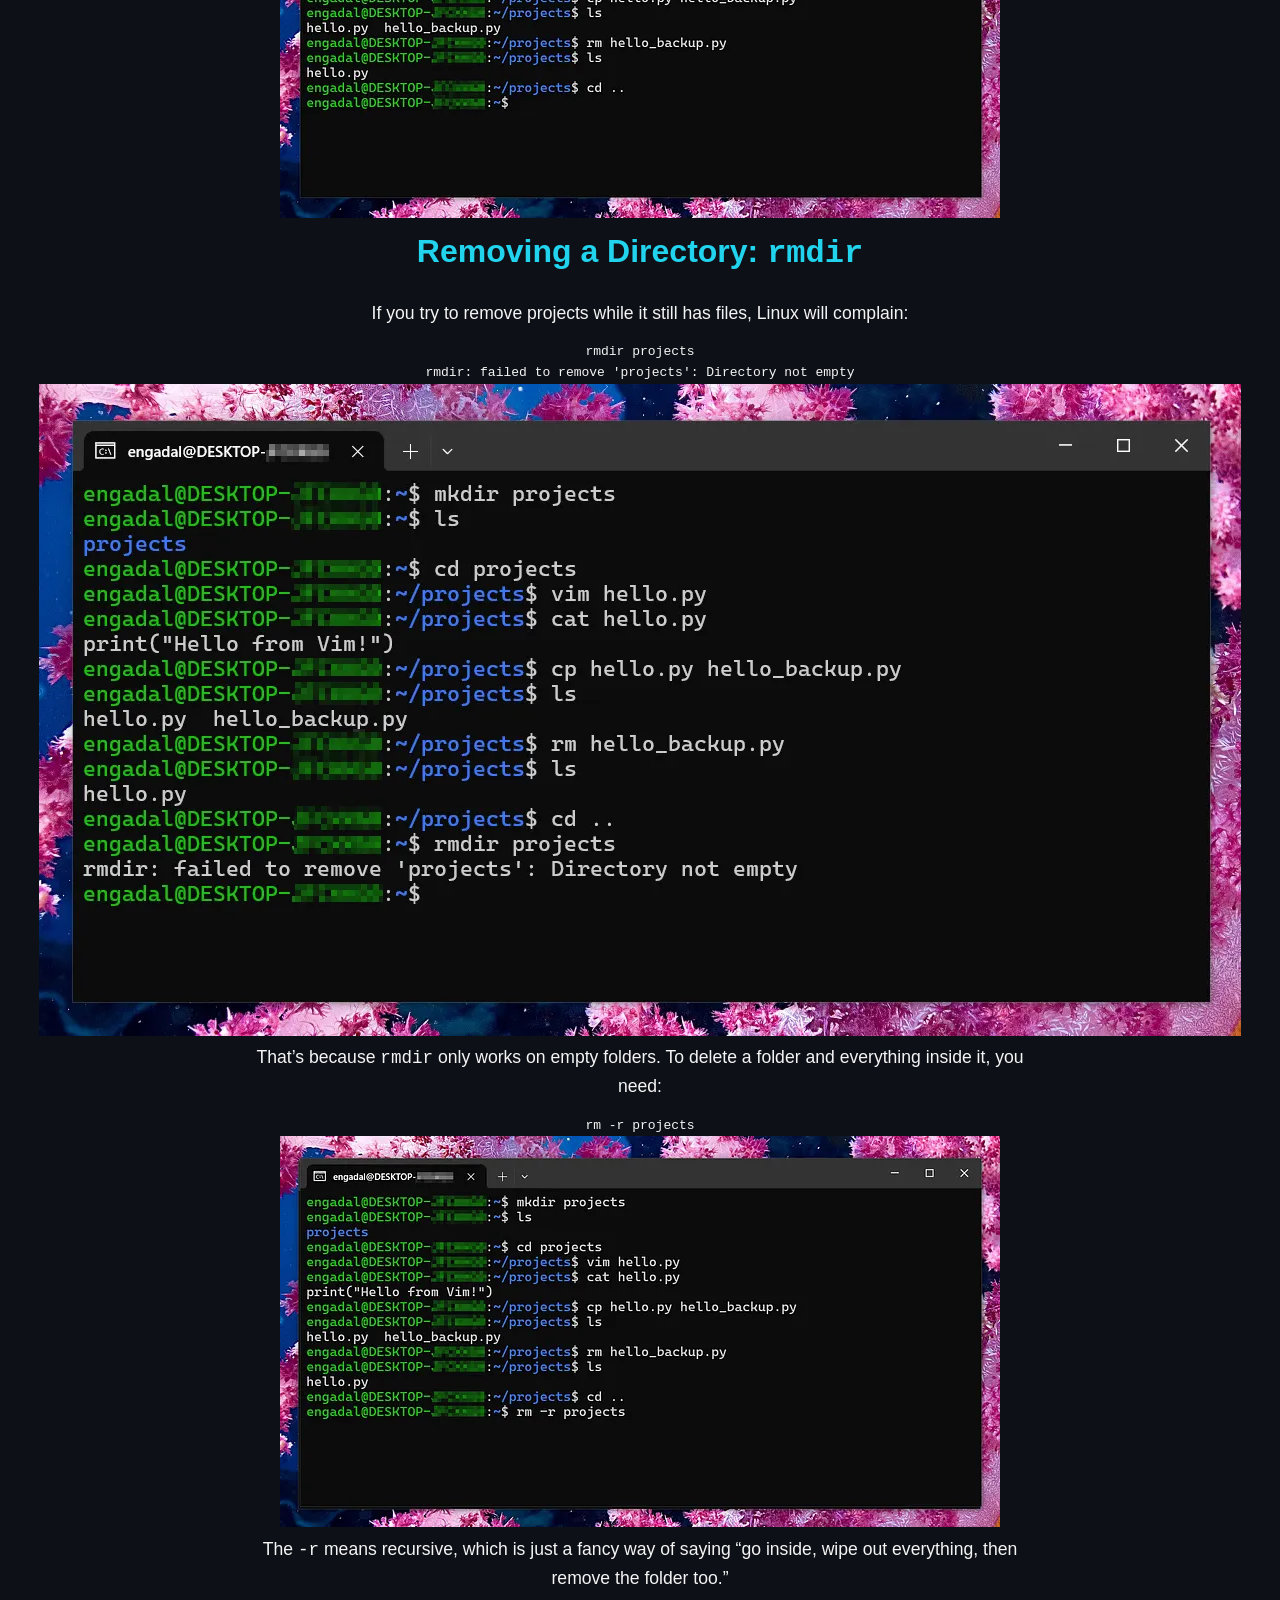
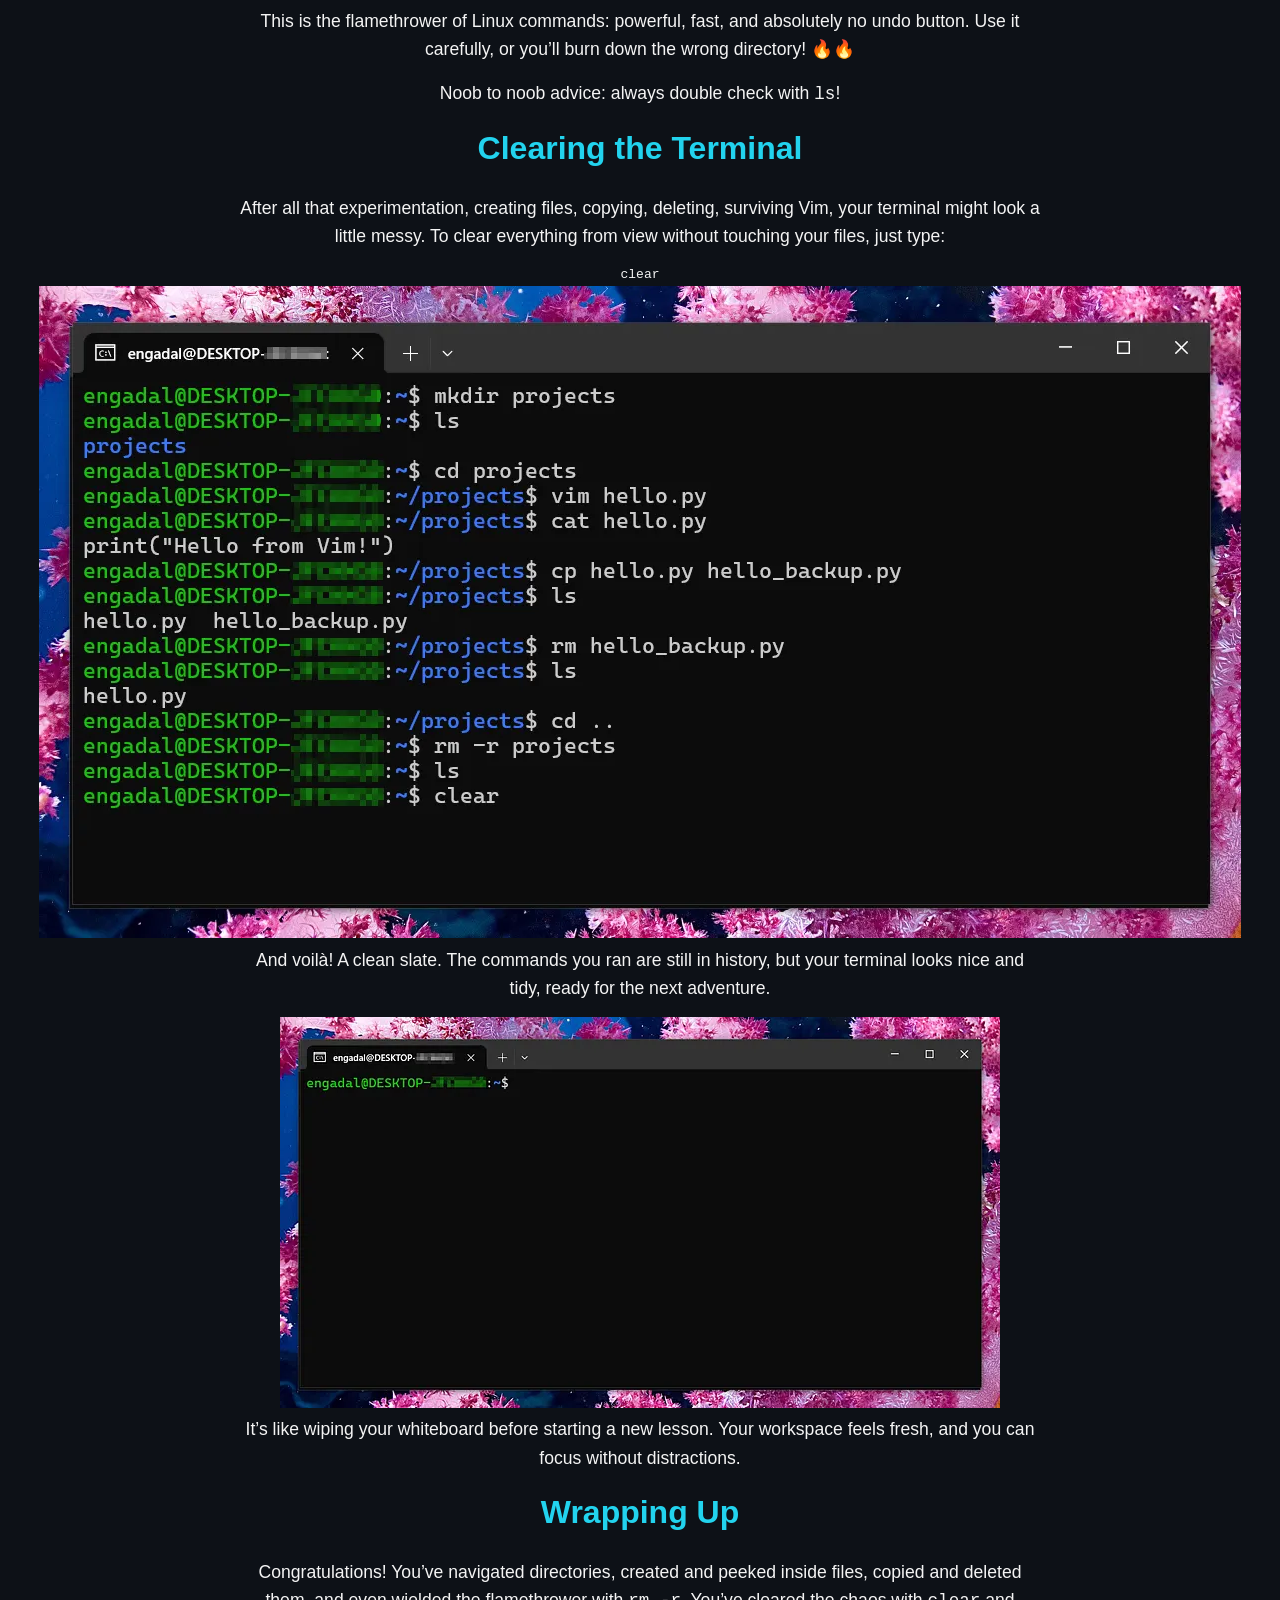
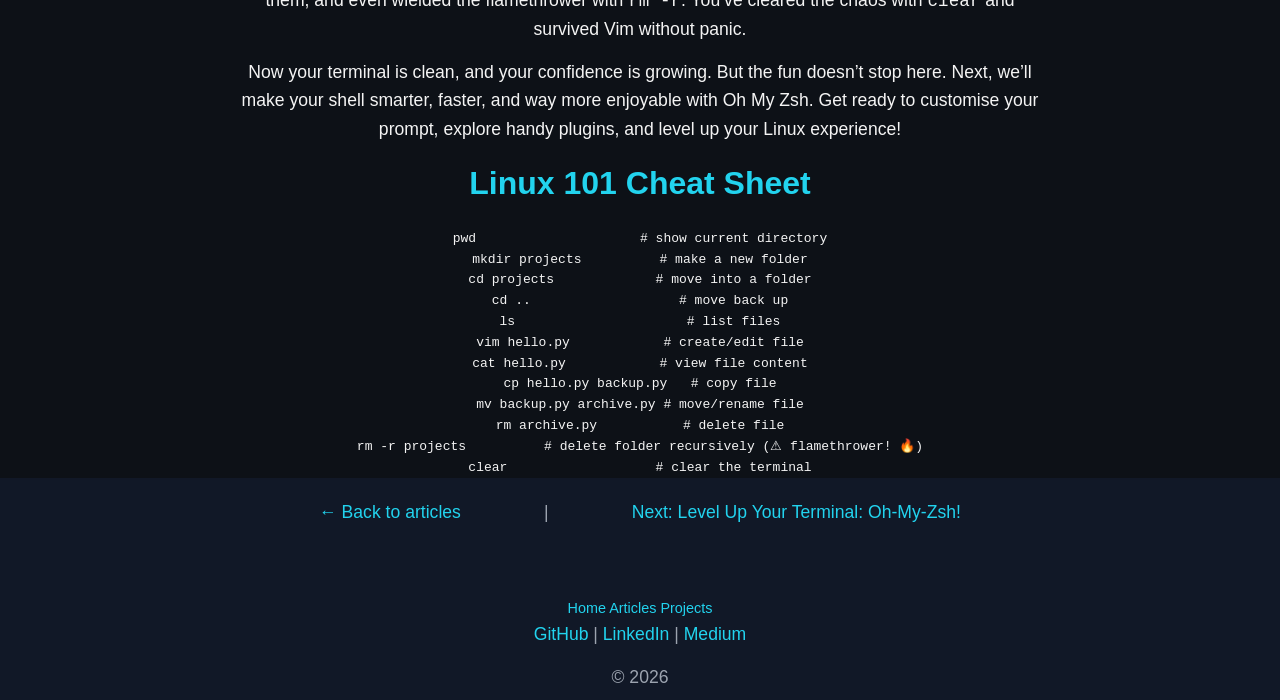
<file: articles/linux-101/index.html>
<!DOCTYPE html>
<html lang="en">
<head>
    <meta charset="UTF-8">

    <meta
        name="viewport"
        content="width=device-width, initial-scale=1.0"
    >

    <title>Linux 101 for Noobs (Like Me): Getting Comfortable with the Basics | A.DAL</title>

    <meta
        name="description"
        content="A beginner-friendly walkthrough of essential Linux terminal commands for navigating directories, creating and managing files, and getting comfortable with the command line."
    >

    <meta
        name="author"
        content="A.DAL"
    >

    <link
        rel="canonical"
        href="https://jdoe.page/articles/linux-101/"
    >

    <meta
        property="og:title"
        content="Linux 101 for Noobs (Like Me): Getting Comfortable with the Basics"
    >

    <meta
        property="og:description"
        content="A beginner-friendly walkthrough of essential Linux terminal commands for navigating directories, creating and managing files, and getting comfortable with the command line."
    >

    <meta
        property="og:type"
        content="article"
    >

    <meta
        property="og:url"
        content="https://jdoe.page/articles/linux-101/"
    >

    <meta
        property="og:image"
        content="https://jdoe.page/images/articles/linux-101/linux-101-001.webp"
    >

    <meta
        property="article:published_time"
        content="2025-09-18"
    >

    <meta
        property="article:author"
        content="A.DAL"
    >

    <meta
        name="twitter:card"
        content="summary_large_image"
    >

    <link
        rel="apple-touch-icon"
        sizes="180x180"
        href="/images/home/logo.png"
    >

    <link
        rel="icon"
        type="image/png"
        sizes="192x192"
        href="/images/home/logo.png"
    >

    <link
        rel="stylesheet"
        href="/style.css"
    >
</head>

<body>

    <header class="site-header">

        <nav
            class="site-nav"
            aria-label="Main navigation"
        >
            <a href="/">Home</a>
            <a href="/articles/">Articles</a>
            <a href="/#projects">Projects</a>
            <a href="/#contact">Contact</a>
        </nav>

        <div class="header-image-container"></div>

    </header>


    <main>

        <article>

            <header class="article-header">

                <p class="article-date">
                    <time datetime="2025-09-18">
                        18 September 2025
                    </time>
                </p>

                <h1>
                    Linux 101 for Noobs (Like Me): Getting Comfortable with the Basics
                </h1>

            </header>


            <figure class="article-cover">

                <img
                    src="/images/articles/linux-101/linux-101-001.webp"
                    alt="Linux terminal setup for a beginner command-line walkthrough"
                >

            </figure>


            <div class="article-content">

                <aside class="article-note">

                    <h2>TL;DR</h2>

                    <ul>
                        <li>Linux directories = folders.</li>
                        <li><code>mkdir</code> to create, <code>cd</code> to move, <code>..</code> to go back.</li>
                        <li><code>ls</code> to see contents, <code>cat</code> to view files.</li>
                        <li><code>cp</code>, <code>mv</code>, <code>rm</code> to manage files.</li>
                        <li><code>rm -r</code> = flamethrower for directories, use carefully.</li>
                        <li><code>clear</code> to tidy the terminal.</li>
                        <li>Next up: Oh My Zsh for a smarter, friendlier shell.</li>
                    </ul>

                </aside>


                <p>
                    When you first open the terminal, it can feel like staring into a void. No buttons, no menus, just a blinking cursor waiting for you to type something clever. But here’s the secret: you don’t need to know hundreds of commands to get started. Just a small handful will help you move around, manage files, and peek inside them. Once you learn these, the terminal starts feeling less like a dark cave and more like your personal command centre.
                </p>

                <p>
                    And I promise you this: once you get used to it, you’ll be hooked. Before long, you’ll be zipping around the terminal with your eyes closed!
                </p>

                <p>
                    Let’s go through the essentials.
                </p>


                <h2>
                    Navigation: Moving Around the System
                </h2>

                <p>
                    Think of your computer as a giant filing cabinet. You’re just moving from one drawer (directory) to another.
                </p>

                <p>
                    <strong><code>pwd</code> - print working directory:</strong> shows where you are right now.
                </p>

                <pre><code>pwd</code></pre>

                <figure class="article-image">

                    <img
                        src="/images/articles/linux-101/linux-101-002.webp"
                        alt="Linux terminal showing the pwd command and current working directory"
                        loading="lazy"
                        decoding="async"
                    >

                </figure>

                <aside class="article-note">

                    <p>
                        “On Linux, a directory is the same thing as a folder on Windows or macOS. The word is just different.”
                    </p>

                </aside>


                <h2>
                    Make Directory!
                </h2>

                <p>
                    We need a directory to put our projects in it! So let’s make a directory!
                </p>

                <pre><code>mkdir projects</code></pre>

                <figure class="article-image">

                    <img
                        src="/images/articles/linux-101/linux-101-003.webp"
                        alt="Linux terminal showing the mkdir projects command"
                        loading="lazy"
                        decoding="async"
                    >

                </figure>

                <p>
                    Yes, it is time to check that the directory exists! For this we will use List! (see what’s inside the current directory)
                </p>

                <p>
                    List! <code>ls</code>
                </p>

                <pre><code>ls</code></pre>

                <figure class="article-image">

                    <img
                        src="/images/articles/linux-101/linux-101-004.webp"
                        alt="Linux terminal showing the ls command and the new projects directory"
                        loading="lazy"
                        decoding="async"
                    >

                </figure>


                <h2>
                    Change Directory!
                </h2>

                <p>
                    <strong><code>cd</code> - change directory:</strong> lets you move to a different folder.
                </p>

                <pre><code>cd projects</code></pre>

                <figure class="article-image">

                    <img
                        src="/images/articles/linux-101/linux-101-005.webp"
                        alt="Linux terminal showing cd projects and entering the projects directory"
                        loading="lazy"
                        decoding="async"
                    >

                </figure>

                <p>
                    We are slowly slowly coming!
                </p>


                <h2>
                    Create first file via Vim!
                </h2>

                <p>
                    Creating our first file via Vim!
                </p>

                <pre><code>vim hello.py</code></pre>

                <figure class="article-image">

                    <img
                        src="/images/articles/linux-101/linux-101-006.webp"
                        alt="Vim opening hello.py in the Linux terminal"
                        loading="lazy"
                        decoding="async"
                    >

                </figure>

                <p>
                    Here is our first file!
                </p>

                <figure class="article-image">

                    <img
                        src="/images/articles/linux-101/linux-101-007.webp"
                        alt="New hello.py file open in Vim"
                        loading="lazy"
                        decoding="async"
                    >

                </figure>

                <p>
                    Let’s fill it!
                </p>

                <p>
                    Press <kbd>i</kbd> to switch into insert mode.
                </p>

                <p>
                    Type this line:
                </p>

                <pre><code>print("Hello from Vim!")</code></pre>

                <figure class="article-image">

                    <img
                        src="/images/articles/linux-101/linux-101-008.webp"
                        alt="Hello from Vim Python code entered in the editor"
                        loading="lazy"
                        decoding="async"
                    >

                </figure>

                <p>
                    Press <kbd>Esc</kbd> to leave insert mode.
                </p>

                <p>
                    Type <code>:wq</code> and press Enter (write and quit).
                </p>

                <figure class="article-image">

                    <img
                        src="/images/articles/linux-101/linux-101-009.webp"
                        alt="Saving and quitting Vim with the :wq command"
                        loading="lazy"
                        decoding="async"
                    >

                </figure>


                <h2>
                    Looking Inside Your File: <code>cat</code>
                </h2>

                <p>
                    Let’s check that our file really exists and has content. Use the <code>cat</code> command (short for concatenate) to print the whole file to the terminal:
                </p>

                <pre><code>cat hello.py</code></pre>

                <p>
                    You should see:
                </p>

                <figure class="article-image">

                    <img
                        src="/images/articles/linux-101/linux-101-010.webp"
                        alt="Terminal showing the contents of hello.py with the cat command"
                        loading="lazy"
                        decoding="async"
                    >

                </figure>

                <p>
                    Yes you did it! 🎊 You created your first file via Vim!
                </p>


                <h2>
                    Let’s Backup Our New File!
                </h2>

                <p>
                    <strong>Copy (<code>cp</code>):</strong> make a duplicate of a file.
                </p>

                <pre><code>cp hello.py hello_backup.py</code></pre>

                <figure class="article-image">

                    <img
                        src="/images/articles/linux-101/linux-101-011.webp"
                        alt="Linux terminal showing the cp command creating a backup file"
                        loading="lazy"
                        decoding="async"
                    >

                </figure>

                <p>
                    Try <code>ls</code> to check your backup exists!
                </p>

                <figure class="article-image">

                    <img
                        src="/images/articles/linux-101/linux-101-012.webp"
                        alt="Linux terminal listing hello.py and hello_backup.py"
                        loading="lazy"
                        decoding="async"
                    >

                </figure>

                <p>
                    Yup! It’s there!
                </p>


                <h2>
                    Deleting Files! <code>rm</code>
                </h2>

                <p>
                    Sometimes you don’t need a file anymore. The command for removing it is <code>rm</code> (short for remove):
                </p>

                <pre><code>rm hello_backup.py</code></pre>

                <figure class="article-image">

                    <img
                        src="/images/articles/linux-101/linux-101-013.webp"
                        alt="Linux terminal showing the rm command deleting the backup file"
                        loading="lazy"
                        decoding="async"
                    >

                </figure>

                <p>
                    That deletes the file permanently. No recycle bin, no “Are you sure?” pop-up. Once it’s gone, it’s gone.
                </p>

                <p>
                    Try running <code>ls</code> afterwards to see that <code>hello_backup.py</code> has disappeared.
                </p>

                <figure class="article-image">

                    <img
                        src="/images/articles/linux-101/linux-101-014.webp"
                        alt="Linux terminal confirming the backup file has disappeared"
                        loading="lazy"
                        decoding="async"
                    >

                </figure>

                <aside class="article-note">

                    <p>
                        Pro tip: start by removing copies or files you don’t care about, so you don’t accidentally delete your hard work.
                    </p>

                </aside>


                <h2>
                    Going Back Up - Parent Directory!
                </h2>

                <p>
                    Right now you’re inside your projects directory. To step one level back (up to your home folder), use:
                </p>

                <pre><code>cd ..</code></pre>

                <p>
                    The two dots mean “the parent directory.”
                </p>

                <figure class="article-image">

                    <img
                        src="/images/articles/linux-101/linux-101-015.webp"
                        alt="Linux terminal showing cd .. moving to the parent directory"
                        loading="lazy"
                        decoding="async"
                    >

                </figure>


                <h2>
                    Removing a Directory: <code>rmdir</code>
                </h2>

                <p>
                    If you try to remove projects while it still has files, Linux will complain:
                </p>

                <pre><code>rmdir projects
rmdir: failed to remove 'projects': Directory not empty</code></pre>

                <figure class="article-image">

                    <img
                        src="/images/articles/linux-101/linux-101-016.webp"
                        alt="Linux terminal showing rmdir failing because the directory is not empty"
                        loading="lazy"
                        decoding="async"
                    >

                </figure>

                <p>
                    That’s because <code>rmdir</code> only works on empty folders. To delete a folder and everything inside it, you need:
                </p>

                <pre><code>rm -r projects</code></pre>

                <figure class="article-image">

                    <img
                        src="/images/articles/linux-101/linux-101-017.webp"
                        alt="Linux terminal showing rm -r deleting the projects directory"
                        loading="lazy"
                        decoding="async"
                    >

                </figure>

                <p>
                    The <code>-r</code> means recursive, which is just a fancy way of saying “go inside, wipe out everything, then remove the folder too.”
                </p>

                <blockquote>

                    <p>
                        This is the flamethrower of Linux commands: powerful, fast, and absolutely no undo button. Use it carefully, or you’ll burn down the wrong directory! 🔥🔥
                    </p>

                </blockquote>

                <p>
                    Noob to noob advice: always double check with <code>ls</code>!
                </p>


                <h2>
                    Clearing the Terminal
                </h2>

                <p>
                    After all that experimentation, creating files, copying, deleting, surviving Vim, your terminal might look a little messy. To clear everything from view without touching your files, just type:
                </p>

                <pre><code>clear</code></pre>

                <figure class="article-image">

                    <img
                        src="/images/articles/linux-101/linux-101-018.webp"
                        alt="Linux terminal after running the clear command"
                        loading="lazy"
                        decoding="async"
                    >

                </figure>

                <p>
                    And voilà! A clean slate. The commands you ran are still in history, but your terminal looks nice and tidy, ready for the next adventure.
                </p>

                <figure class="article-image">

                    <img
                        src="/images/articles/linux-101/linux-101-019.webp"
                        alt="Clean Linux terminal ready for the next command-line adventure"
                        loading="lazy"
                        decoding="async"
                    >

                </figure>

                <p>
                    It’s like wiping your whiteboard before starting a new lesson. Your workspace feels fresh, and you can focus without distractions.
                </p>


                <h2>
                    Wrapping Up
                </h2>

                <p>
                    Congratulations! You’ve navigated directories, created and peeked inside files, copied and deleted them, and even wielded the flamethrower with <code>rm -r</code>. You’ve cleared the chaos with <code>clear</code> and survived Vim without panic.
                </p>

                <p>
                    Now your terminal is clean, and your confidence is growing. But the fun doesn’t stop here. Next, we’ll make your shell smarter, faster, and way more enjoyable with Oh My Zsh. Get ready to customise your prompt, explore handy plugins, and level up your Linux experience!
                </p>


                <h2>
                    Linux 101 Cheat Sheet
                </h2>

                <pre><code>pwd                     # show current directory
mkdir projects          # make a new folder
cd projects             # move into a folder
cd ..                   # move back up
ls                      # list files
vim hello.py            # create/edit file
cat hello.py            # view file content
cp hello.py backup.py   # copy file
mv backup.py archive.py # move/rename file
rm archive.py           # delete file
rm -r projects          # delete folder recursively (&#9888; flamethrower! &#128293;)
clear                   # clear the terminal</code></pre>

            </div>
            <footer class="article-footer">

                <p>
                    <a href="/articles/">
                        ← Back to articles
                    </a>
                    &nbsp &nbsp &nbsp &nbsp &nbsp &nbsp &nbsp &nbsp
                    |
                    &nbsp &nbsp &nbsp &nbsp &nbsp &nbsp &nbsp &nbsp
                    <a href="/articles/linux-on-vscode/">
                        Next: Level Up Your Terminal: Oh-My-Zsh!
                    </a>
                </p>

        </article>

    </main>

<footer class="site-footer">

    <div class="footer-image-container"></div>

    <div class="footer-content">

        <p class="footer-site-name">
            <page_url>
        </p>

        <nav class="footer-nav" aria-label="Footer navigation">
            <a href="/">Home</a>
            <a href="/articles/">Articles</a>
            <a href="/#projects">Projects</a>
        </nav>

        <p class="footer-links">
            <a
                href="https://github.com/<USER>"
                target="_blank"
                rel="noopener noreferrer"
            >
                GitHub
            </a>
            |
            <a
                href="https://www.linkedin.com/in/<linkedin_url>"
                target="_blank"
                rel="noopener noreferrer"
            >
                LinkedIn
            </a>
            |
            <a
                href="https://medium.com/@<USER>"
                target="_blank"
                rel="noopener noreferrer"
            >
                Medium
            </a>
        </p>

        <p class="footer-copyright">
            © 2026 <ME>
        </p>

    </div>

</footer>


</body>
</html>
</file>
<file: style.css>
/* General Reset */
* {
  margin: 0;
  padding: 0;
  box-sizing: border-box;
}

header {
  padding: 20px;
  font-size: 0.9rem;
  background: #111827;
  color: #9ca3af;
}
body {
  font-family: Arial, sans-serif;
  line-height: 1.6;
  color: #f4f4f4;
  background: #0d1117;
  text-align: center;
}

/* Hero Section */
.hero {
  background: linear-gradient(135deg, #111827, #1f2937);
  padding: 100px 20px;
}

.hero h1 {
  font-size: 3rem;
  margin-bottom: 10px;
  color: #22d3ee;
}

.hero p {
  font-size: 1.2rem;
  color: #e5e7eb;
}

/* Sections */
section {
  padding: 50px 20px;
}

h2 {
  font-size: 2rem;
  margin-bottom: 20px;
  color: #22d3ee;
}

p, li {
  max-width: 800px;
  margin: 0 auto 15px;
  font-size: 1.1rem;
}

/* Links */
a {
  color: #22d3ee;
  text-decoration: none;
}

a:hover {
  text-decoration: underline;
}

/* Footer */
footer {
  padding: 20px;
  font-size: 0.9rem;
  background: #111827;
  color: #9ca3af;
}
</file>
